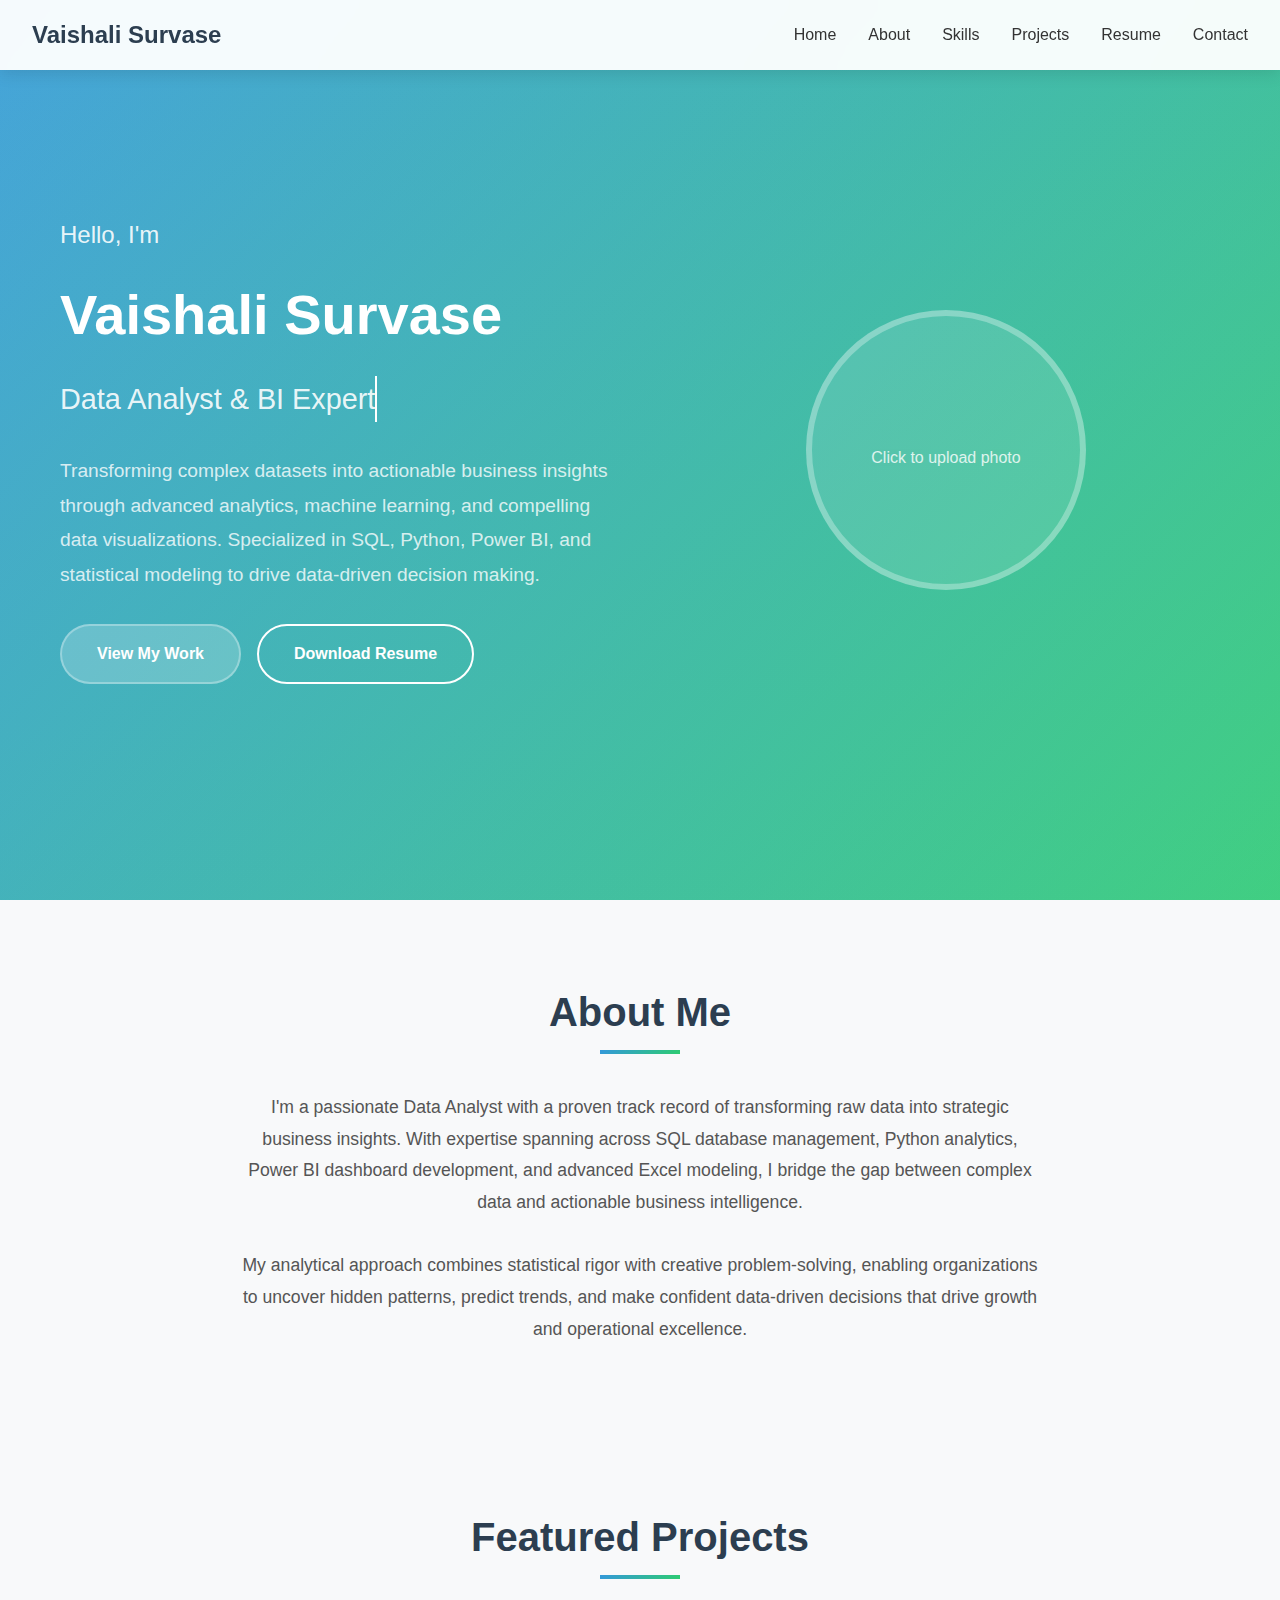
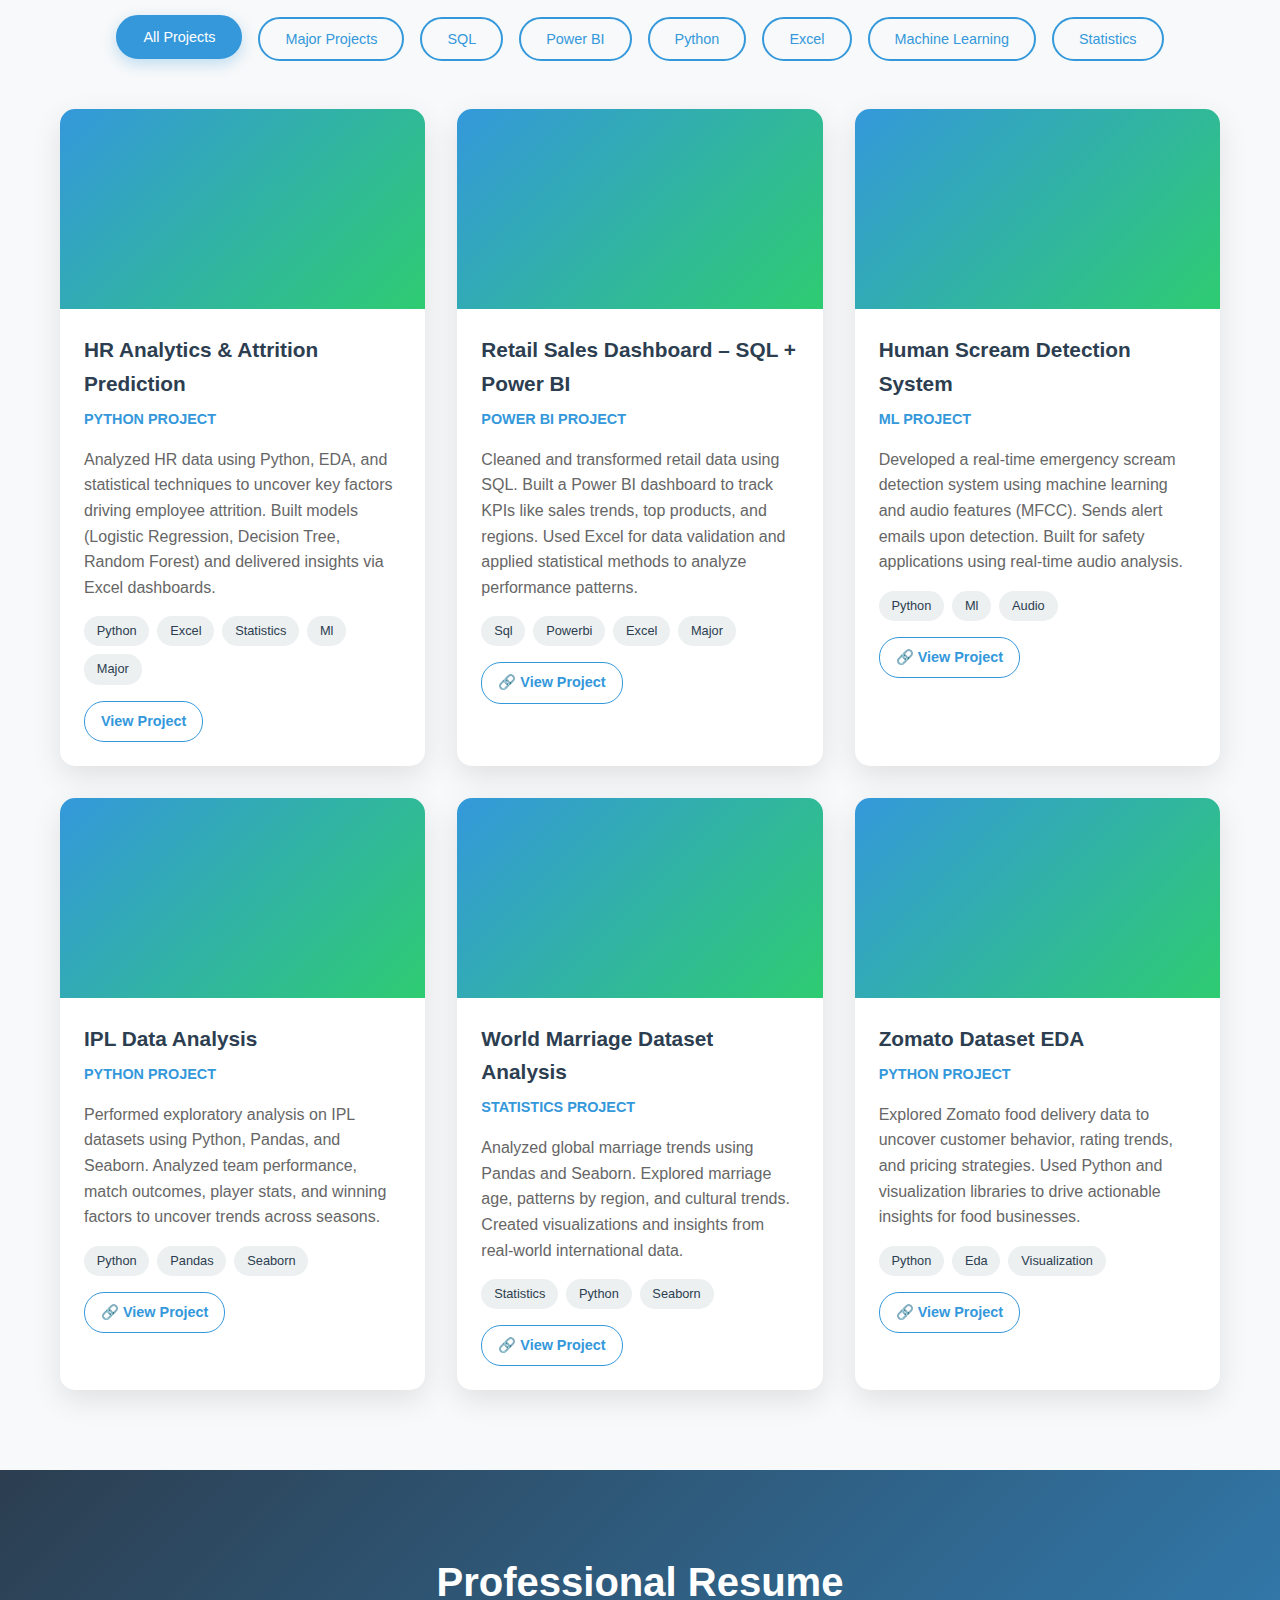
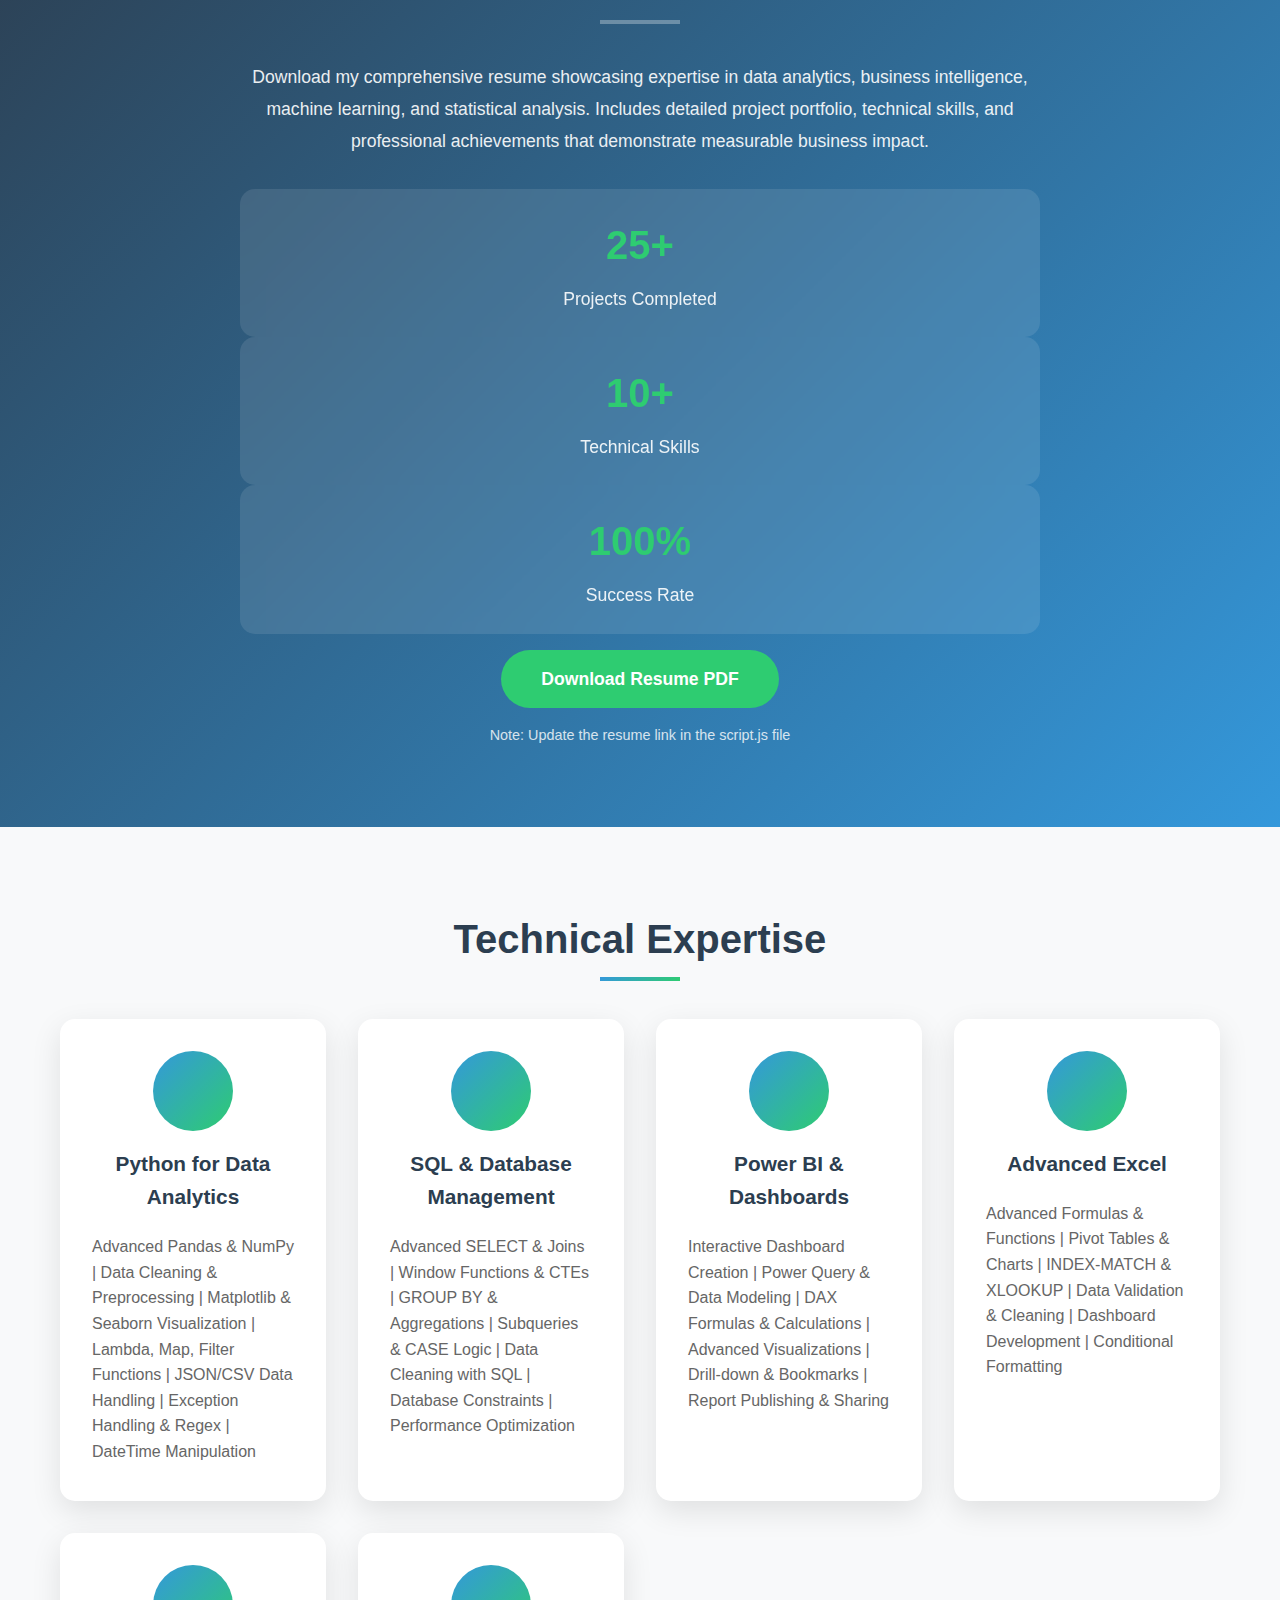
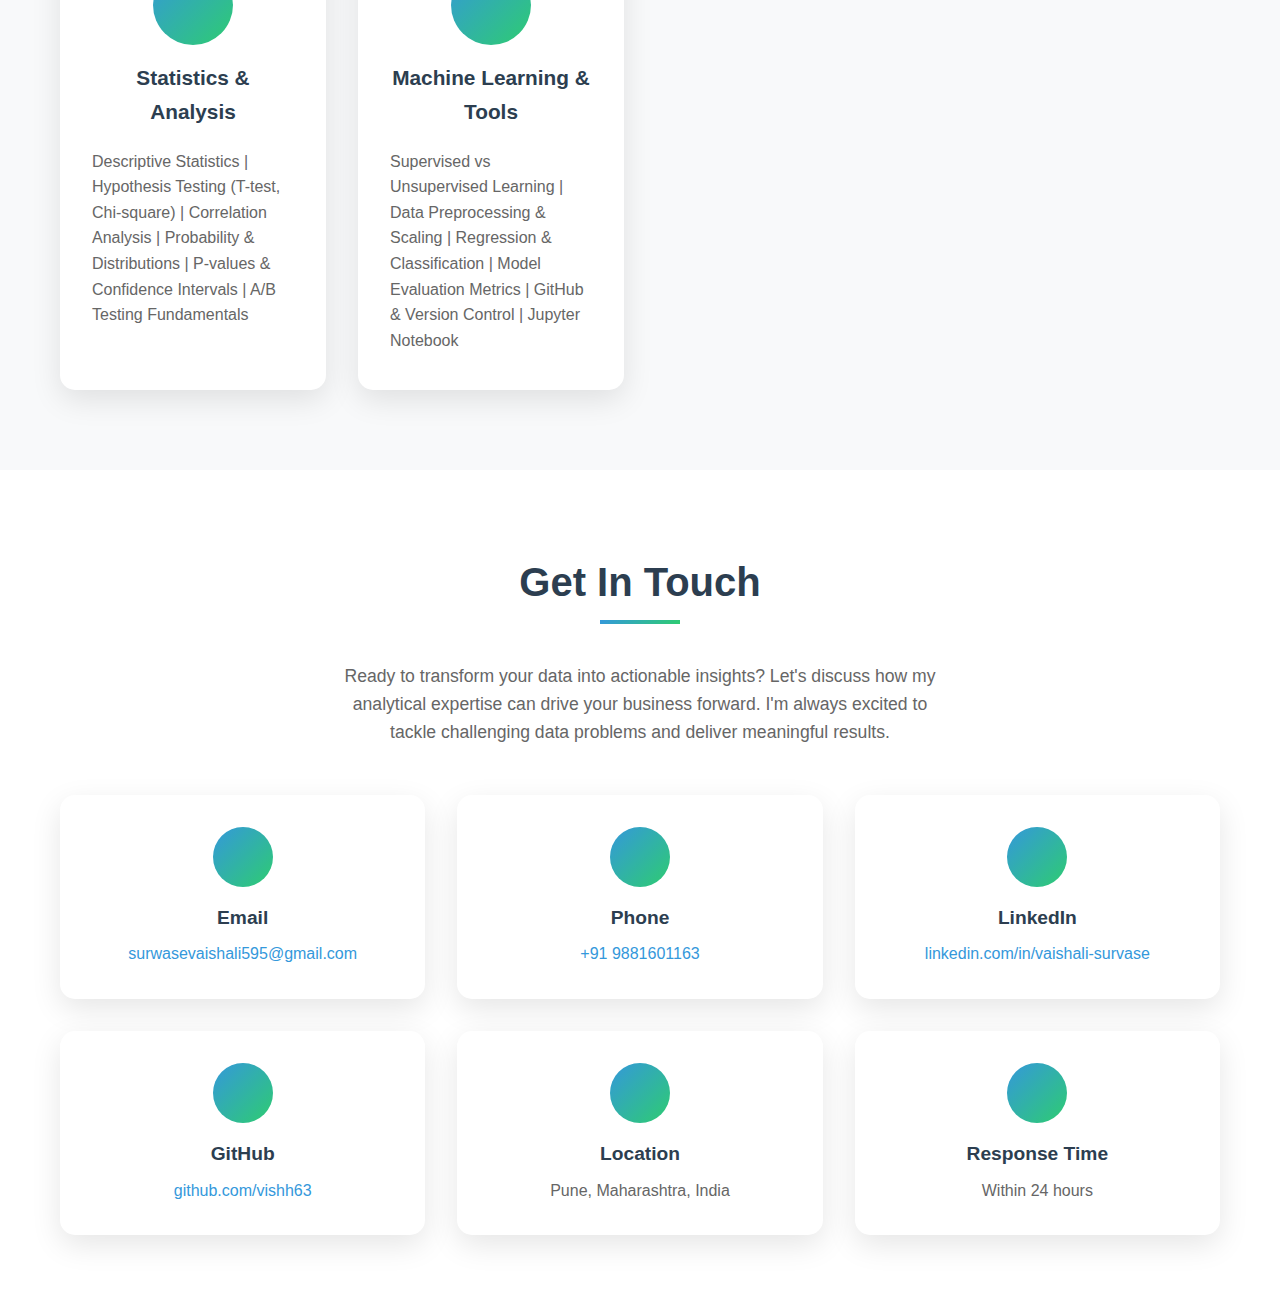
<file: index.html>
<!DOCTYPE html>

<html lang="en">
<head>
<meta charset="utf-8"/>
<meta content="width=device-width, initial-scale=1.0" name="viewport"/>
<title>Vaishali Survase - Data Analyst Portfolio</title>
<link href="style.css" rel="stylesheet"/>
</head>
<body>
<!-- Header -->
<header>
<nav>
<div class="logo">Vaishali Survase</div>
<ul class="nav-links">
<li><a href="#home" onclick="scrollToSection('home')">Home</a></li>
<li><a href="#about" onclick="scrollToSection('about')">About</a></li>
<li><a href="#skills" onclick="scrollToSection('skills')">Skills</a></li>
<li><a href="#projects" onclick="scrollToSection('projects')">Projects</a></li>
<li><a href="#resume" onclick="scrollToSection('resume')">Resume</a></li>
<li><a href="#contact" onclick="scrollToSection('contact')">Contact</a></li>
</ul>
</nav>
</header>
<!-- Hero Section -->
<section class="hero" id="home">
<div class="container">
<div class="hero-content">
<div class="hero-text">
<div class="greeting">Hello, I'm</div>
<h1>Vaishali Survase</h1>
<h2 class="typing-text">Data Analyst &amp; BI Expert</h2>
<p>Transforming complex datasets into actionable business insights through advanced analytics, machine learning, and compelling data visualizations. Specialized in SQL, Python, Power BI, and statistical modeling to drive data-driven decision making.</p>
<div class="cta-buttons">
<a class="btn btn-primary" href="#projects" onclick="scrollToSection('projects')">View My Work</a>
<a class="btn btn-secondary" href="#resume" onclick="scrollToSection('resume')">Download Resume</a>
</div>
</div>
<div class="hero-image">
<div class="profile-img" id="profileImg" onclick="document.getElementById('imageInput').click()">
<div class="upload-placeholder">
<div class="upload-icon"></div>
<div class="upload-text">Click to upload photo</div>
</div>
</div>
<input accept="image/*" id="imageInput" style="display: none;" type="file"/>
</div>
</div>
</div>
</section>
<!-- About Section -->
<section class="section-alt" id="about">
<div class="container">
<h2 class="section-title">About Me</h2>
<div style="max-width: 800px; margin: 0 auto; text-align: center; font-size: 1.1rem; line-height: 1.8; color: #555;">
<p>I'm a passionate Data Analyst with a proven track record of transforming raw data into strategic business insights. With expertise spanning across SQL database management, Python analytics, Power BI dashboard development, and advanced Excel modeling, I bridge the gap between complex data and actionable business intelligence.</p>
<br/>
<p>My analytical approach combines statistical rigor with creative problem-solving, enabling organizations to uncover hidden patterns, predict trends, and make confident data-driven decisions that drive growth and operational excellence.</p>
</div>
</div>
</section>
<!-- Skills Section -->
<!-- Projects Section -->
<section class="section-alt" id="projects">
<div class="container">
<h2 class="section-title">Featured Projects</h2>
<div class="projects-filter">
<button class="filter-btn active" data-filter="all">All Projects</button>
<button class="filter-btn" data-filter="major">Major Projects</button>
<button class="filter-btn" data-filter="sql">SQL</button>
<button class="filter-btn" data-filter="powerbi">Power BI</button>
<button class="filter-btn" data-filter="python">Python</button>
<button class="filter-btn" data-filter="excel">Excel</button>
<button class="filter-btn" data-filter="ml">Machine Learning</button>
<button class="filter-btn" data-filter="statistics">Statistics</button>
</div>
<div class="projects-grid" id="projectsGrid">
<!-- Major Projects -->
<!-- SQL Projects -->
<!-- Power BI Projects -->
<!-- Python Projects -->
<!-- Excel Projects -->
<!-- Machine Learning Projects -->
<!-- Statistics Projects -->
<div class="project-card" data-categories="python,excel,statistics,ml,major">
<div class="project-img"></div><div class="project-content">
<h3 class="project-title">HR Analytics &amp; Attrition Prediction</h3>
<div class="project-category">Python Project</div>
<p class="project-desc">Analyzed HR data using Python, EDA, and statistical techniques to uncover key factors driving employee attrition. Built models (Logistic Regression, Decision Tree, Random Forest) and delivered insights via Excel dashboards.</p>
<div class="project-tech"><span class="tech-tag">Python</span><span class="tech-tag">Excel</span><span class="tech-tag">Statistics</span><span class="tech-tag">Ml</span><span class="tech-tag">Major</span></div>
<div class="project-links"><a class="project-link" href="https://github.com/vishh63" target="_blank"> View Project</a></div></div></div>
<div class="project-card" data-categories="sql,powerbi,excel,major">
<div class="project-img"></div><div class="project-content">
<h3 class="project-title">Retail Sales Dashboard – SQL + Power BI</h3><div class="project-category">Power BI Project</div>
<p class="project-desc">Cleaned and transformed retail data using SQL. Built a Power BI dashboard to track KPIs like sales trends, top products, and regions. Used Excel for data validation and applied statistical methods to analyze performance patterns.</p>
<div class="project-tech"><span class="tech-tag">Sql</span><span class="tech-tag">Powerbi</span><span class="tech-tag">Excel</span><span class="tech-tag">Major</span></div>
<div class="project-links"><a class="project-link" href="https://github.com/vishh63" target="_blank">🔗 View Project</a></div></div></div>
<div class="project-card" data-categories="python,ml,audio"><div class="project-img"></div>
<div class="project-content"><h3 class="project-title">Human Scream Detection System</h3>
<div class="project-category">ML Project</div><p class="project-desc">Developed a real-time emergency scream detection system using machine learning and audio features (MFCC). Sends alert emails upon detection. Built for safety applications using real-time audio analysis.</p>
<div class="project-tech"><span class="tech-tag">Python</span><span class="tech-tag">Ml</span><span class="tech-tag">Audio</span></div><div class="project-links"><a class="project-link" href="https://github.com/vishh63" target="_blank">🔗 View Project</a></div></div></div>
<div class="project-card" data-categories="python,pandas,seaborn"><div class="project-img"></div>
<div class="project-content"><h3 class="project-title">IPL Data Analysis</h3><div class="project-category">Python Project</div><p class="project-desc">Performed exploratory analysis on IPL datasets using Python, Pandas, and Seaborn. Analyzed team performance, match outcomes, player stats, and winning factors to uncover trends across seasons.</p>
<div class="project-tech"><span class="tech-tag">Python</span><span class="tech-tag">Pandas</span><span class="tech-tag">Seaborn</span></div><div class="project-links"><a class="project-link" href="https://github.com/vishh63" target="_blank">🔗 View Project</a></div></div></div>
<div class="project-card" data-categories="statistics,python,seaborn"><div class="project-img"></div>
<div class="project-content"><h3 class="project-title">World Marriage Dataset Analysis</h3><div class="project-category">Statistics Project</div><p class="project-desc">Analyzed global marriage trends using Pandas and Seaborn. Explored marriage age, patterns by region, and cultural trends. Created visualizations and insights from real-world international data.</p>
<div class="project-tech"><span class="tech-tag">Statistics</span><span class="tech-tag">Python</span><span class="tech-tag">Seaborn</span></div><div class="project-links"><a class="project-link" href="https://github.com/vishh63" target="_blank">🔗 View Project</a></div></div></div><div class="project-card" data-categories="python,eda,visualization"><div class="project-img"></div>
<div class="project-content"><h3 class="project-title">Zomato Dataset EDA</h3><div class="project-category">Python Project</div><p class="project-desc">Explored Zomato food delivery data to uncover customer behavior, rating trends, and pricing strategies. Used Python and visualization libraries to drive actionable insights for food businesses.</p><div class="project-tech"><span class="tech-tag">Python</span><span class="tech-tag">Eda</span><span class="tech-tag">Visualization</span></div><div class="project-links"><a class="project-link" href="https://github.com/vishh63" target="_blank">🔗 View Project</a></div></div></div></div>
</div>
</section>
<!-- Resume Section -->
<section class="resume-section" id="resume">
<div class="container">
<h2 class="section-title">Professional Resume</h2>
<div class="resume-content">
<p class="resume-description">
                    Download my comprehensive resume showcasing expertise in data analytics, business intelligence, 
                    machine learning, and statistical analysis. Includes detailed project portfolio, technical skills, 
                    and professional achievements that demonstrate measurable business impact.
                </p>
<div class="highlight-item">
<span class="highlight-number">25+</span>
<span class="highlight-text">Projects Completed</span>
</div>
<div class="highlight-item">
<span class="highlight-number">10+</span>
<span class="highlight-text">Technical Skills</span>
</div>
<div class="highlight-item">
<span class="highlight-number">100%</span>
<span class="highlight-text">Success Rate</span>
</div>
</div>
<!-- Replace this href with your actual resume link -->
<a class="download-resume" href="https://drive.google.com/file/d/YOUR_RESUME_FILE_ID/view" id="resumeLink" target="_blank">
                     Download Resume PDF
                </a>
<p style="margin-top: 1rem; font-size: 0.9rem; opacity: 0.8;">
                    Note: Update the resume link in the script.js file
                </p>
</div>
</div>
</section>
<!-- Contact Section -->
<!-- Skills Section -->
<section class="section-alt" id="skills">
<div class="container">
<h2 class="section-title">Technical Expertise</h2>
<div class="skills-grid">
<div class="skill-card">
<div class="skill-icon"></div>
<h3>Python for Data Analytics</h3>
<p style="text-align: left; margin: 0; padding: 0.3rem 0;">Advanced Pandas &amp; NumPy | Data Cleaning &amp; Preprocessing | Matplotlib &amp; Seaborn Visualization | Lambda, Map, Filter Functions | JSON/CSV Data Handling | Exception Handling &amp; Regex | DateTime Manipulation</p>
</div>
<div class="skill-card">
<div class="skill-icon"></div>
<h3>SQL &amp; Database Management</h3>
<p style="text-align: left; margin: 0; padding: 0.3rem 0;">Advanced SELECT &amp; Joins | Window Functions &amp; CTEs | GROUP BY &amp; Aggregations | Subqueries &amp; CASE Logic | Data Cleaning with SQL | Database Constraints | Performance Optimization</p>
</div>
<div class="skill-card">
<div class="skill-icon"></div>
<h3>Power BI &amp; Dashboards</h3>
<p style="text-align: left; margin: 0; padding: 0.3rem 0;">Interactive Dashboard Creation | Power Query &amp; Data Modeling | DAX Formulas &amp; Calculations | Advanced Visualizations | Drill-down &amp; Bookmarks | Report Publishing &amp; Sharing</p>
</div>
<div class="skill-card">
<div class="skill-icon"></div>
<h3>Advanced Excel</h3>
<p style="text-align: left; margin: 0; padding: 0.3rem 0;">Advanced Formulas &amp; Functions | Pivot Tables &amp; Charts | INDEX-MATCH &amp; XLOOKUP | Data Validation &amp; Cleaning | Dashboard Development | Conditional Formatting</p>
</div>
<div class="skill-card">
<div class="skill-icon"></div>
<h3>Statistics &amp; Analysis</h3>
<p style="text-align: left; margin: 0; padding: 0.3rem 0;">Descriptive Statistics | Hypothesis Testing (T-test, Chi-square) | Correlation Analysis | Probability &amp; Distributions | P-values &amp; Confidence Intervals | A/B Testing Fundamentals</p>
</div>
<div class="skill-card">
<div class="skill-icon"></div>
<h3>Machine Learning &amp; Tools</h3>
<p style="text-align: left; margin: 0; padding: 0.3rem 0;">Supervised vs Unsupervised Learning | Data Preprocessing &amp; Scaling | Regression &amp; Classification | Model Evaluation Metrics | GitHub &amp; Version Control | Jupyter Notebook</p>
</div>
</div>
</div>
</section>
<section id="contact">
<div class="container">
<h2 class="section-title">Get In Touch</h2>
<p style="text-align: center; font-size: 1.1rem; color: #666; margin-bottom: 3rem; max-width: 600px; margin-left: auto; margin-right: auto;">
                Ready to transform your data into actionable insights? Let's discuss how my analytical expertise can drive your business forward. I'm always excited to tackle challenging data problems and deliver meaningful results.
            </p>
<div class="contact-info">
<div class="contact-item">
<div class="contact-icon"></div>
<h3>Email</h3>
<p><a href="mailto:vaishali.survase@gmail.com">surwasevaishali595@gmail.com</a></p>
</div>
<div class="contact-item">
<div class="contact-icon"></div>
<h3>Phone</h3>
<p><a href="tel:+919876543210">+91 9881601163</a></p>
</div>
<div class="contact-item">
<div class="contact-icon"></div>
<h3>LinkedIn</h3>
<p><a href="https://linkedin.com/in/vaishali-survase" target="_blank">linkedin.com/in/vaishali-survase</a></p>
</div>
<div class="contact-item">
<div class="contact-icon"></div>
<h3>GitHub</h3>
<p><a href="https://github.com/vishh63" target="_blank">github.com/vishh63</a></p>
</div>
<div class="contact-item">
<div class="contact-icon"></div>
<h3>Location</h3>
<p>Pune, Maharashtra, India</p>
</div>
<div class="contact-item">
<div class="contact-icon"></div>
<h3>Response Time</h3>
<p>Within 24 hours</p>
</div>
</div>
</div>
</section>
<!-- Scroll to top button -->
<button class="scroll-top" id="scrollTop">↑</button>
<!-- Load JavaScript -->
<script src="script.js"></script>
</body>
</html>
</file>
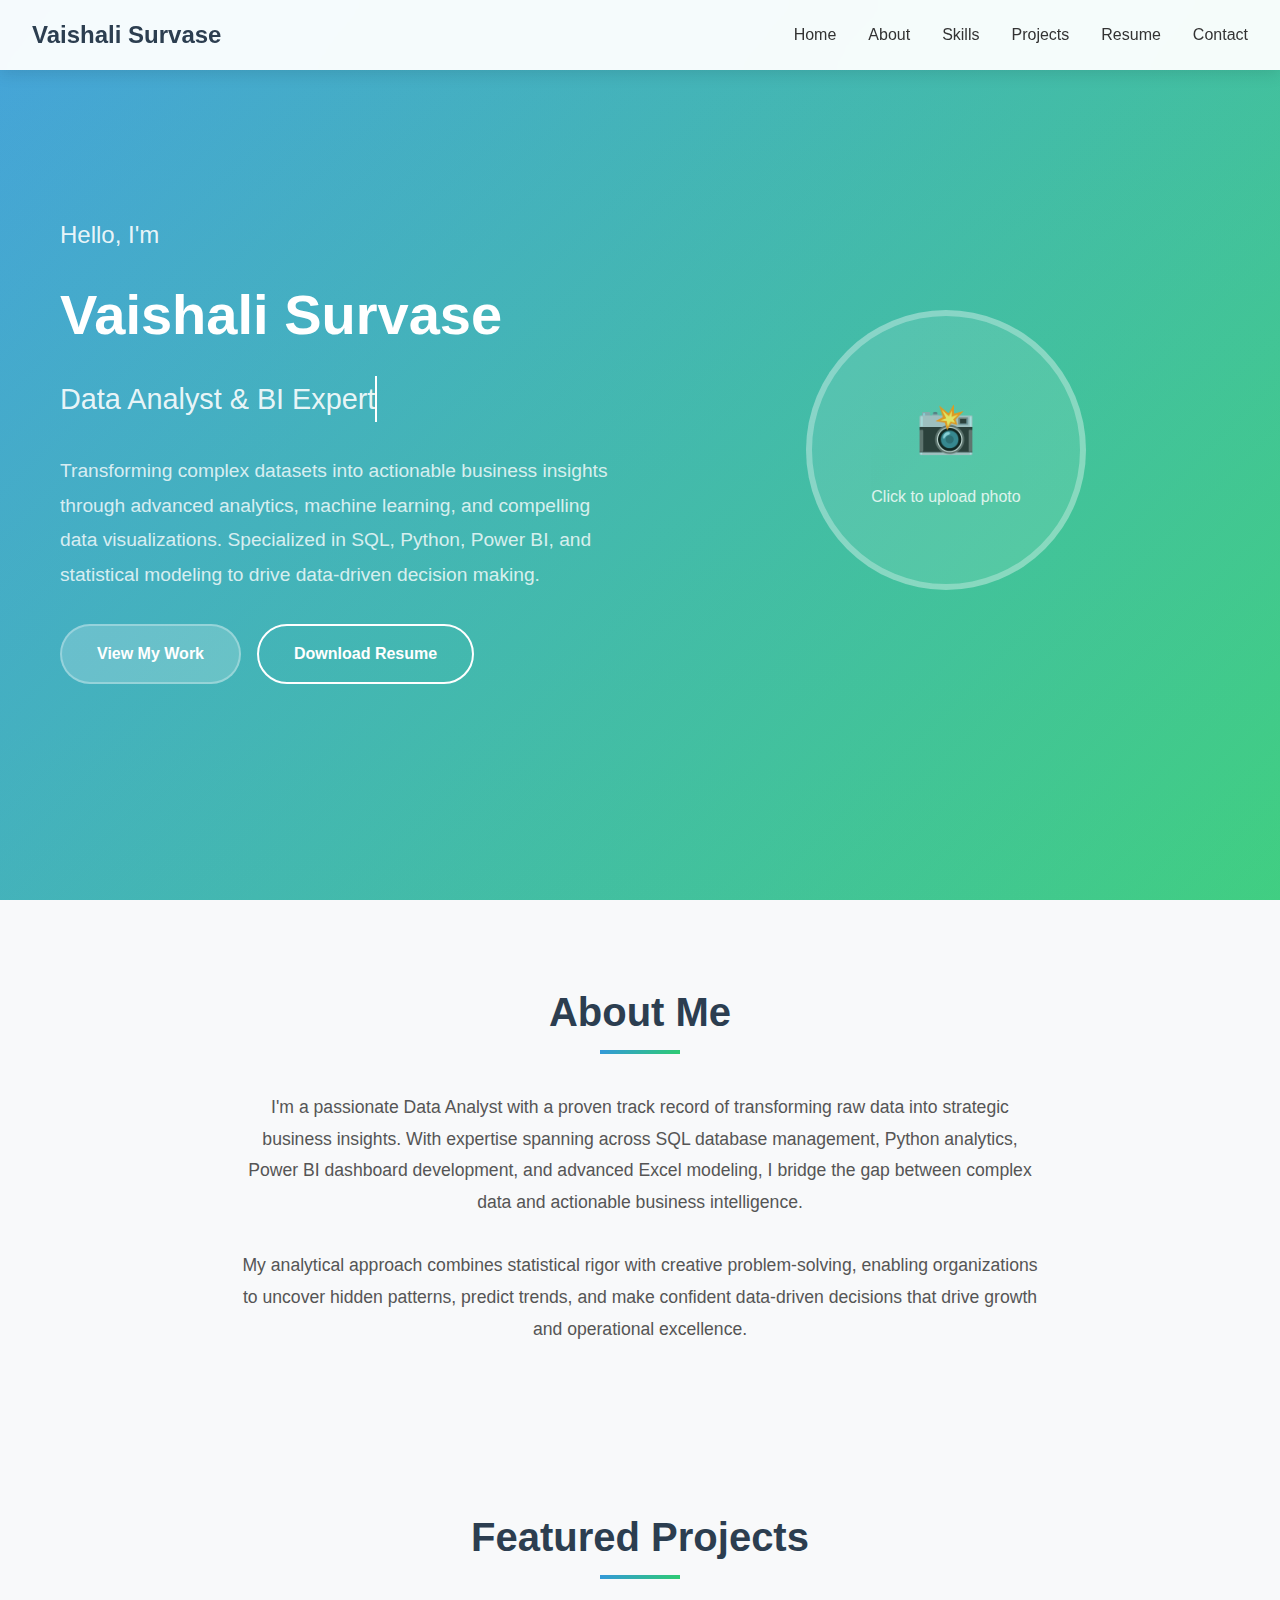
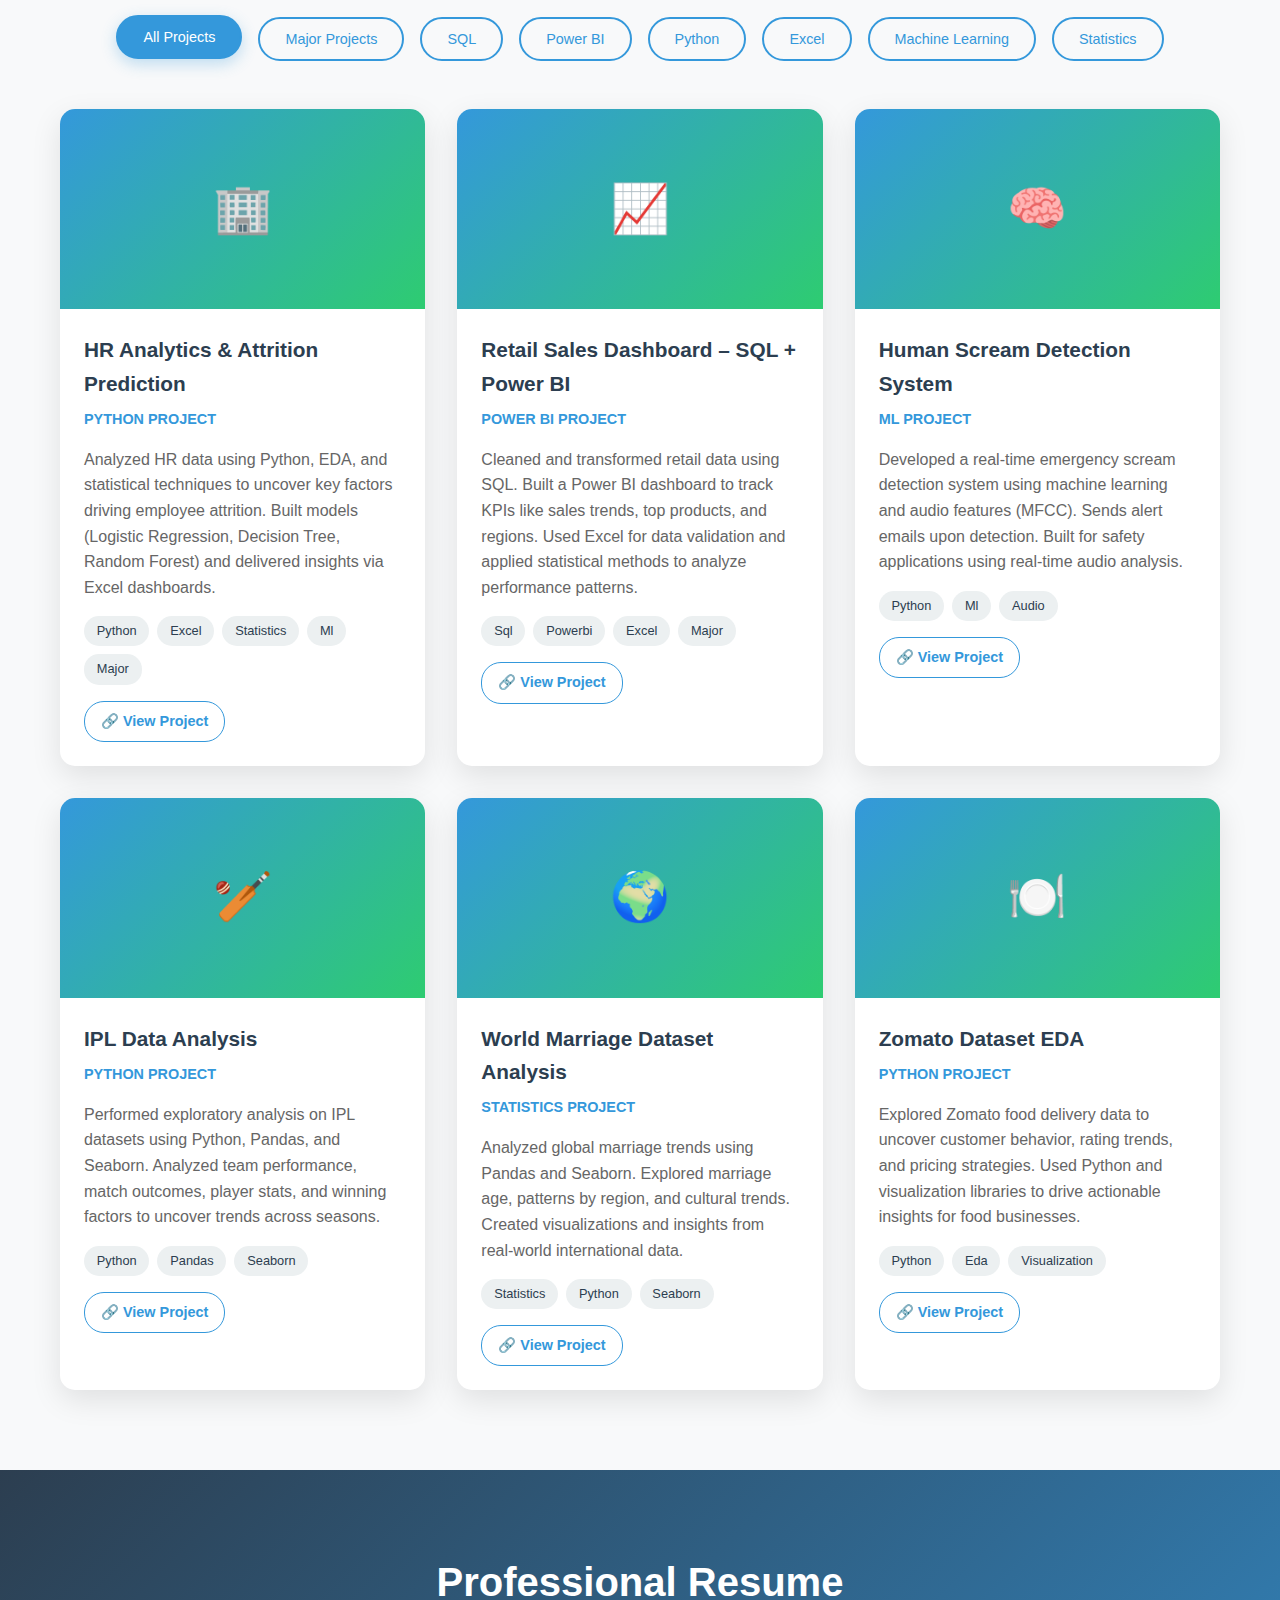
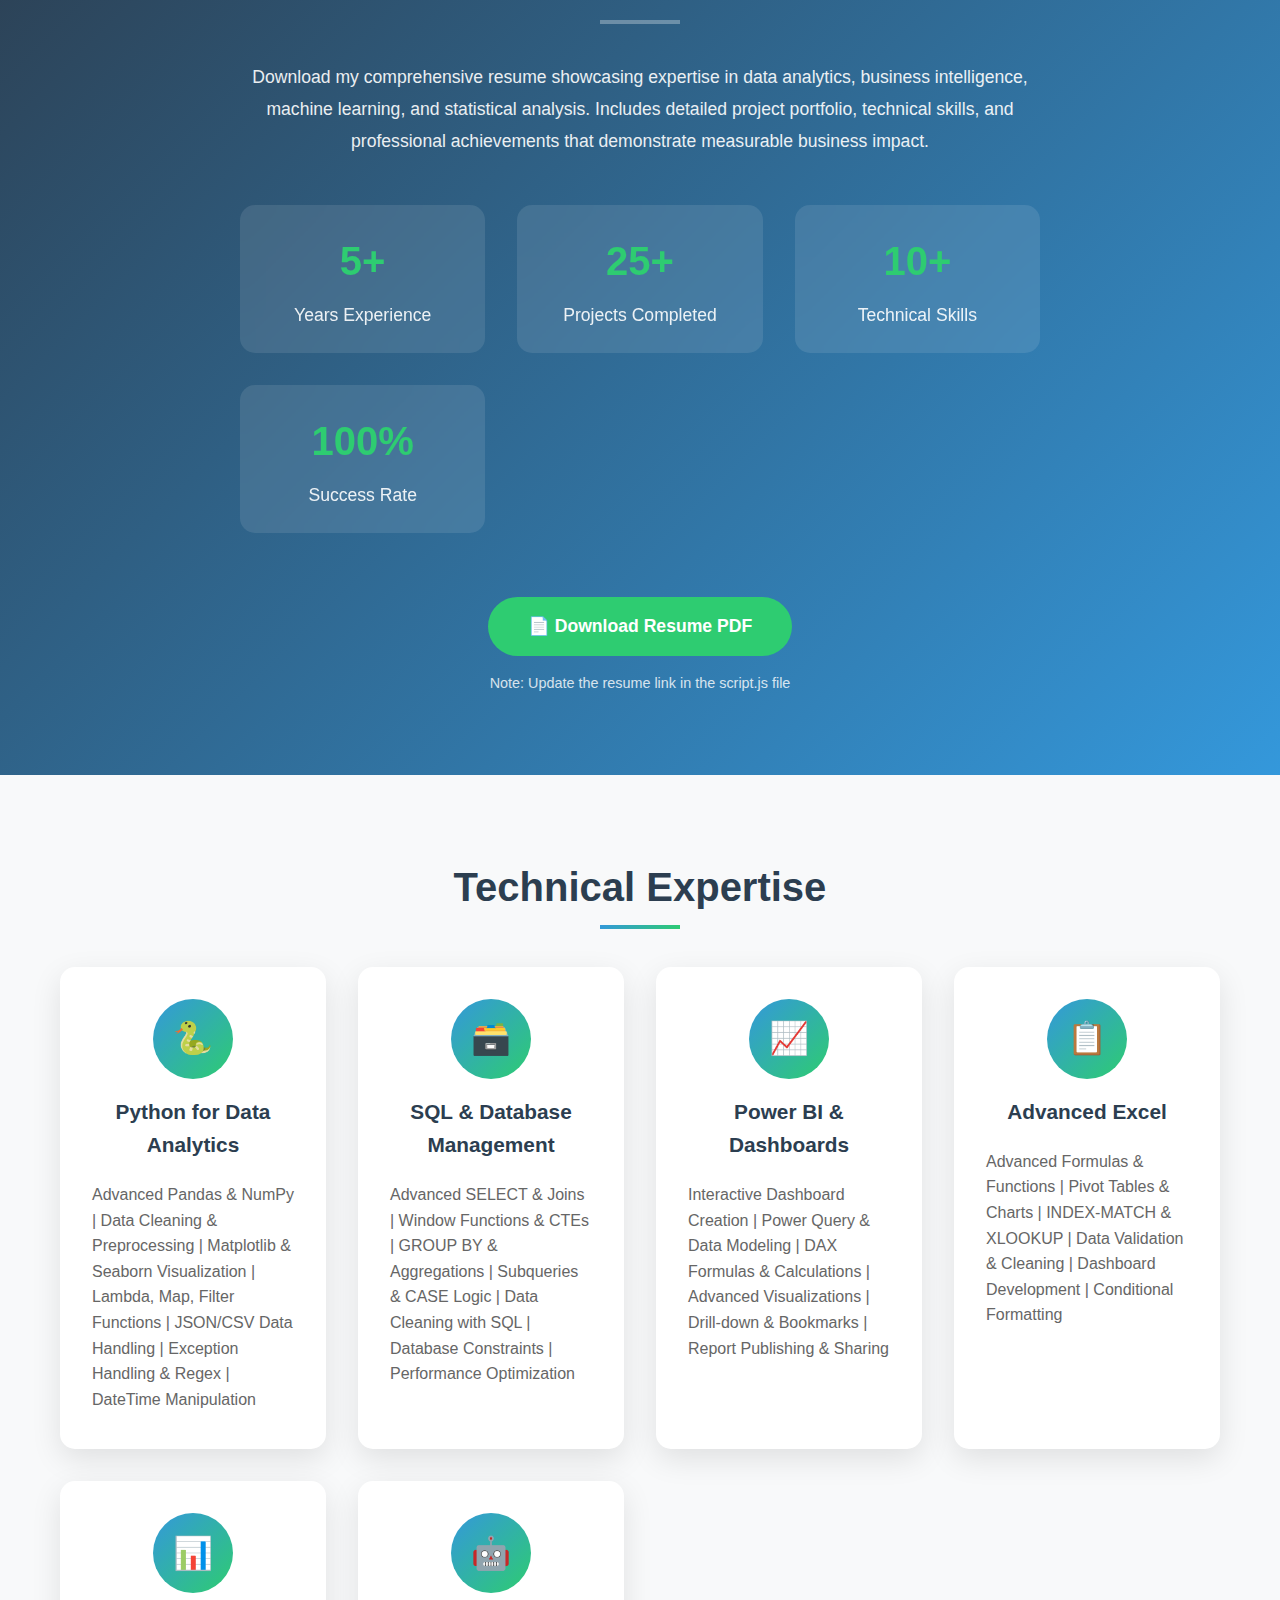
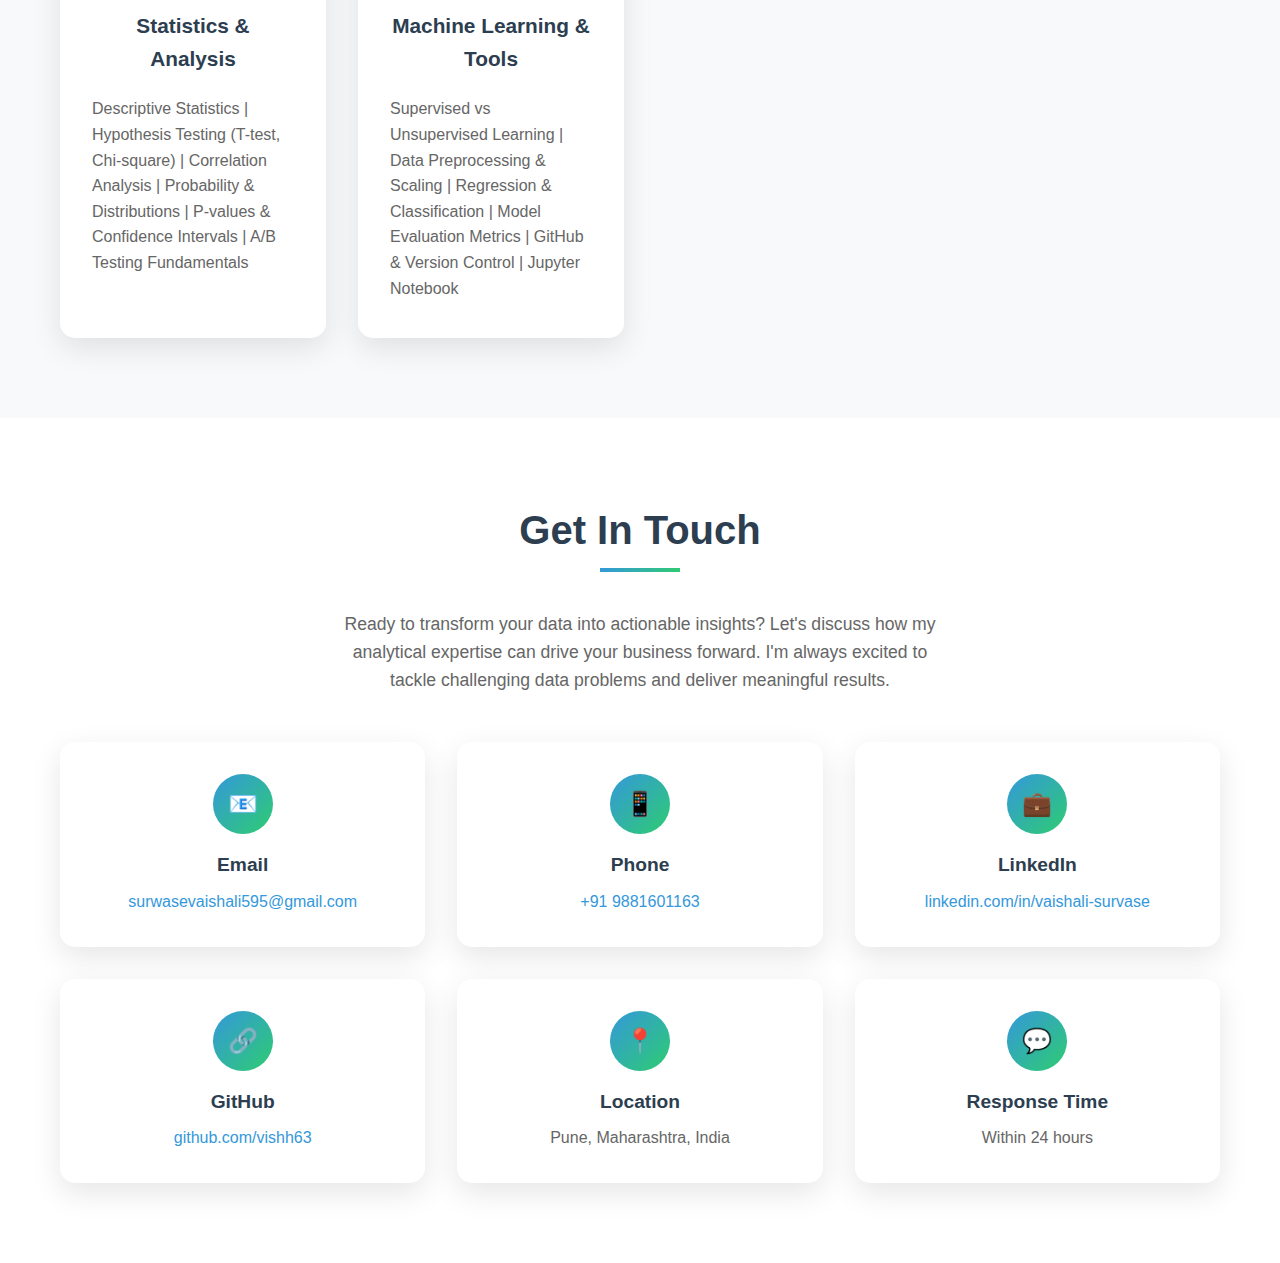
<file: index_updated.html>
<!DOCTYPE html>

<html lang="en">
<head>
<meta charset="utf-8"/>
<meta content="width=device-width, initial-scale=1.0" name="viewport"/>
<title>Vaishali Survase - Data Analyst Portfolio</title>
<link href="style.css" rel="stylesheet"/>
</head>
<body>
<!-- Header -->
<header>
<nav>
<div class="logo">Vaishali Survase</div>
<ul class="nav-links">
<li><a href="#home" onclick="scrollToSection('home')">Home</a></li>
<li><a href="#about" onclick="scrollToSection('about')">About</a></li>
<li><a href="#skills" onclick="scrollToSection('skills')">Skills</a></li>
<li><a href="#projects" onclick="scrollToSection('projects')">Projects</a></li>
<li><a href="#resume" onclick="scrollToSection('resume')">Resume</a></li>
<li><a href="#contact" onclick="scrollToSection('contact')">Contact</a></li>
</ul>
</nav>
</header>
<!-- Hero Section -->
<section class="hero" id="home">
<div class="container">
<div class="hero-content">
<div class="hero-text">
<div class="greeting">Hello, I'm</div>
<h1>Vaishali Survase</h1>
<h2 class="typing-text">Data Analyst &amp; BI Expert</h2>
<p>Transforming complex datasets into actionable business insights through advanced analytics, machine learning, and compelling data visualizations. Specialized in SQL, Python, Power BI, and statistical modeling to drive data-driven decision making.</p>
<div class="cta-buttons">
<a class="btn btn-primary" href="#projects" onclick="scrollToSection('projects')">View My Work</a>
<a class="btn btn-secondary" href="#resume" onclick="scrollToSection('resume')">Download Resume</a>
</div>
</div>
<div class="hero-image">
<div class="profile-img" id="profileImg" onclick="document.getElementById('imageInput').click()">
<div class="upload-placeholder">
<div class="upload-icon">📸</div>
<div class="upload-text">Click to upload photo</div>
</div>
</div>
<input accept="image/*" id="imageInput" style="display: none;" type="file"/>
</div>
</div>
</div>
</section>
<!-- About Section -->
<section class="section-alt" id="about">
<div class="container">
<h2 class="section-title">About Me</h2>
<div style="max-width: 800px; margin: 0 auto; text-align: center; font-size: 1.1rem; line-height: 1.8; color: #555;">
<p>I'm a passionate Data Analyst with a proven track record of transforming raw data into strategic business insights. With expertise spanning across SQL database management, Python analytics, Power BI dashboard development, and advanced Excel modeling, I bridge the gap between complex data and actionable business intelligence.</p>
<br/>
<p>My analytical approach combines statistical rigor with creative problem-solving, enabling organizations to uncover hidden patterns, predict trends, and make confident data-driven decisions that drive growth and operational excellence.</p>
</div>
</div>
</section>
<!-- Skills Section -->
<!-- Projects Section -->
<section class="section-alt" id="projects">
<div class="container">
<h2 class="section-title">Featured Projects</h2>
<div class="projects-filter">
<button class="filter-btn active" data-filter="all">All Projects</button>
<button class="filter-btn" data-filter="major">Major Projects</button>
<button class="filter-btn" data-filter="sql">SQL</button>
<button class="filter-btn" data-filter="powerbi">Power BI</button>
<button class="filter-btn" data-filter="python">Python</button>
<button class="filter-btn" data-filter="excel">Excel</button>
<button class="filter-btn" data-filter="ml">Machine Learning</button>
<button class="filter-btn" data-filter="statistics">Statistics</button>
</div>
<div class="projects-grid" id="projectsGrid">
<!-- Major Projects -->
<!-- SQL Projects -->
<!-- Power BI Projects -->
<!-- Python Projects -->
<!-- Excel Projects -->
<!-- Machine Learning Projects -->
<!-- Statistics Projects -->
<div class="project-card" data-categories="python,excel,statistics,ml,major"><div class="project-img">🏢</div><div class="project-content"><h3 class="project-title">HR Analytics &amp; Attrition Prediction</h3><div class="project-category">Python Project</div><p class="project-desc">Analyzed HR data using Python, EDA, and statistical techniques to uncover key factors driving employee attrition. Built models (Logistic Regression, Decision Tree, Random Forest) and delivered insights via Excel dashboards.</p><div class="project-tech"><span class="tech-tag">Python</span><span class="tech-tag">Excel</span><span class="tech-tag">Statistics</span><span class="tech-tag">Ml</span><span class="tech-tag">Major</span></div><div class="project-links"><a class="project-link" href="https://github.com/vishh63" target="_blank">🔗 View Project</a></div></div></div><div class="project-card" data-categories="sql,powerbi,excel,major"><div class="project-img">📈</div><div class="project-content"><h3 class="project-title">Retail Sales Dashboard – SQL + Power BI</h3><div class="project-category">Power BI Project</div><p class="project-desc">Cleaned and transformed retail data using SQL. Built a Power BI dashboard to track KPIs like sales trends, top products, and regions. Used Excel for data validation and applied statistical methods to analyze performance patterns.</p><div class="project-tech"><span class="tech-tag">Sql</span><span class="tech-tag">Powerbi</span><span class="tech-tag">Excel</span><span class="tech-tag">Major</span></div><div class="project-links"><a class="project-link" href="https://github.com/vishh63" target="_blank">🔗 View Project</a></div></div></div><div class="project-card" data-categories="python,ml,audio"><div class="project-img">🧠</div><div class="project-content"><h3 class="project-title">Human Scream Detection System</h3><div class="project-category">ML Project</div><p class="project-desc">Developed a real-time emergency scream detection system using machine learning and audio features (MFCC). Sends alert emails upon detection. Built for safety applications using real-time audio analysis.</p><div class="project-tech"><span class="tech-tag">Python</span><span class="tech-tag">Ml</span><span class="tech-tag">Audio</span></div><div class="project-links"><a class="project-link" href="https://github.com/vishh63" target="_blank">🔗 View Project</a></div></div></div><div class="project-card" data-categories="python,pandas,seaborn"><div class="project-img">🏏</div><div class="project-content"><h3 class="project-title">IPL Data Analysis</h3><div class="project-category">Python Project</div><p class="project-desc">Performed exploratory analysis on IPL datasets using Python, Pandas, and Seaborn. Analyzed team performance, match outcomes, player stats, and winning factors to uncover trends across seasons.</p><div class="project-tech"><span class="tech-tag">Python</span><span class="tech-tag">Pandas</span><span class="tech-tag">Seaborn</span></div><div class="project-links"><a class="project-link" href="https://github.com/vishh63" target="_blank">🔗 View Project</a></div></div></div><div class="project-card" data-categories="statistics,python,seaborn"><div class="project-img">🌍</div><div class="project-content"><h3 class="project-title">World Marriage Dataset Analysis</h3><div class="project-category">Statistics Project</div><p class="project-desc">Analyzed global marriage trends using Pandas and Seaborn. Explored marriage age, patterns by region, and cultural trends. Created visualizations and insights from real-world international data.</p><div class="project-tech"><span class="tech-tag">Statistics</span><span class="tech-tag">Python</span><span class="tech-tag">Seaborn</span></div><div class="project-links"><a class="project-link" href="https://github.com/vishh63" target="_blank">🔗 View Project</a></div></div></div><div class="project-card" data-categories="python,eda,visualization"><div class="project-img">🍽️</div><div class="project-content"><h3 class="project-title">Zomato Dataset EDA</h3><div class="project-category">Python Project</div><p class="project-desc">Explored Zomato food delivery data to uncover customer behavior, rating trends, and pricing strategies. Used Python and visualization libraries to drive actionable insights for food businesses.</p><div class="project-tech"><span class="tech-tag">Python</span><span class="tech-tag">Eda</span><span class="tech-tag">Visualization</span></div><div class="project-links"><a class="project-link" href="https://github.com/vishh63" target="_blank">🔗 View Project</a></div></div></div></div>
</div>
</section>
<!-- Resume Section -->
<section class="resume-section" id="resume">
<div class="container">
<h2 class="section-title">Professional Resume</h2>
<div class="resume-content">
<p class="resume-description">
                    Download my comprehensive resume showcasing expertise in data analytics, business intelligence, 
                    machine learning, and statistical analysis. Includes detailed project portfolio, technical skills, 
                    and professional achievements that demonstrate measurable business impact.
                </p>
<div class="resume-highlights">
<div class="highlight-item">
<span class="highlight-number">5+</span>
<span class="highlight-text">Years Experience</span>
</div>
<div class="highlight-item">
<span class="highlight-number">25+</span>
<span class="highlight-text">Projects Completed</span>
</div>
<div class="highlight-item">
<span class="highlight-number">10+</span>
<span class="highlight-text">Technical Skills</span>
</div>
<div class="highlight-item">
<span class="highlight-number">100%</span>
<span class="highlight-text">Success Rate</span>
</div>
</div>
<!-- Replace this href with your actual resume link -->
<a class="download-resume" href="https://drive.google.com/file/d/YOUR_RESUME_FILE_ID/view" id="resumeLink" target="_blank">
                    📄 Download Resume PDF
                </a>
<p style="margin-top: 1rem; font-size: 0.9rem; opacity: 0.8;">
                    Note: Update the resume link in the script.js file
                </p>
</div>
</div>
</section>
<!-- Contact Section -->
<!-- Skills Section -->
<section class="section-alt" id="skills">
<div class="container">
<h2 class="section-title">Technical Expertise</h2>
<div class="skills-grid">
<div class="skill-card">
<div class="skill-icon">🐍</div>
<h3>Python for Data Analytics</h3>
<p style="text-align: left; margin: 0; padding: 0.3rem 0;">Advanced Pandas &amp; NumPy | Data Cleaning &amp; Preprocessing | Matplotlib &amp; Seaborn Visualization | Lambda, Map, Filter Functions | JSON/CSV Data Handling | Exception Handling &amp; Regex | DateTime Manipulation</p>
</div>
<div class="skill-card">
<div class="skill-icon">🗃️</div>
<h3>SQL &amp; Database Management</h3>
<p style="text-align: left; margin: 0; padding: 0.3rem 0;">Advanced SELECT &amp; Joins | Window Functions &amp; CTEs | GROUP BY &amp; Aggregations | Subqueries &amp; CASE Logic | Data Cleaning with SQL | Database Constraints | Performance Optimization</p>
</div>
<div class="skill-card">
<div class="skill-icon">📈</div>
<h3>Power BI &amp; Dashboards</h3>
<p style="text-align: left; margin: 0; padding: 0.3rem 0;">Interactive Dashboard Creation | Power Query &amp; Data Modeling | DAX Formulas &amp; Calculations | Advanced Visualizations | Drill-down &amp; Bookmarks | Report Publishing &amp; Sharing</p>
</div>
<div class="skill-card">
<div class="skill-icon">📋</div>
<h3>Advanced Excel</h3>
<p style="text-align: left; margin: 0; padding: 0.3rem 0;">Advanced Formulas &amp; Functions | Pivot Tables &amp; Charts | INDEX-MATCH &amp; XLOOKUP | Data Validation &amp; Cleaning | Dashboard Development | Conditional Formatting</p>
</div>
<div class="skill-card">
<div class="skill-icon">📊</div>
<h3>Statistics &amp; Analysis</h3>
<p style="text-align: left; margin: 0; padding: 0.3rem 0;">Descriptive Statistics | Hypothesis Testing (T-test, Chi-square) | Correlation Analysis | Probability &amp; Distributions | P-values &amp; Confidence Intervals | A/B Testing Fundamentals</p>
</div>
<div class="skill-card">
<div class="skill-icon">🤖</div>
<h3>Machine Learning &amp; Tools</h3>
<p style="text-align: left; margin: 0; padding: 0.3rem 0;">Supervised vs Unsupervised Learning | Data Preprocessing &amp; Scaling | Regression &amp; Classification | Model Evaluation Metrics | GitHub &amp; Version Control | Jupyter Notebook</p>
</div>
</div>
</div>
</section>
<section id="contact">
<div class="container">
<h2 class="section-title">Get In Touch</h2>
<p style="text-align: center; font-size: 1.1rem; color: #666; margin-bottom: 3rem; max-width: 600px; margin-left: auto; margin-right: auto;">
                Ready to transform your data into actionable insights? Let's discuss how my analytical expertise can drive your business forward. I'm always excited to tackle challenging data problems and deliver meaningful results.
            </p>
<div class="contact-info">
<div class="contact-item">
<div class="contact-icon">📧</div>
<h3>Email</h3>
<p><a href="mailto:vaishali.survase@gmail.com">surwasevaishali595@gmail.com</a></p>
</div>
<div class="contact-item">
<div class="contact-icon">📱</div>
<h3>Phone</h3>
<p><a href="tel:+919876543210">+91 9881601163</a></p>
</div>
<div class="contact-item">
<div class="contact-icon">💼</div>
<h3>LinkedIn</h3>
<p><a href="https://linkedin.com/in/vaishali-survase" target="_blank">linkedin.com/in/vaishali-survase</a></p>
</div>
<div class="contact-item">
<div class="contact-icon">🔗</div>
<h3>GitHub</h3>
<p><a href="https://github.com/vishh63" target="_blank">github.com/vishh63</a></p>
</div>
<div class="contact-item">
<div class="contact-icon">📍</div>
<h3>Location</h3>
<p>Pune, Maharashtra, India</p>
</div>
<div class="contact-item">
<div class="contact-icon">💬</div>
<h3>Response Time</h3>
<p>Within 24 hours</p>
</div>
</div>
</div>
</section>
<!-- Scroll to top button -->
<button class="scroll-top" id="scrollTop">↑</button>
<!-- Load JavaScript -->
<script src="script.js"></script>
</body>
</html>
</file>
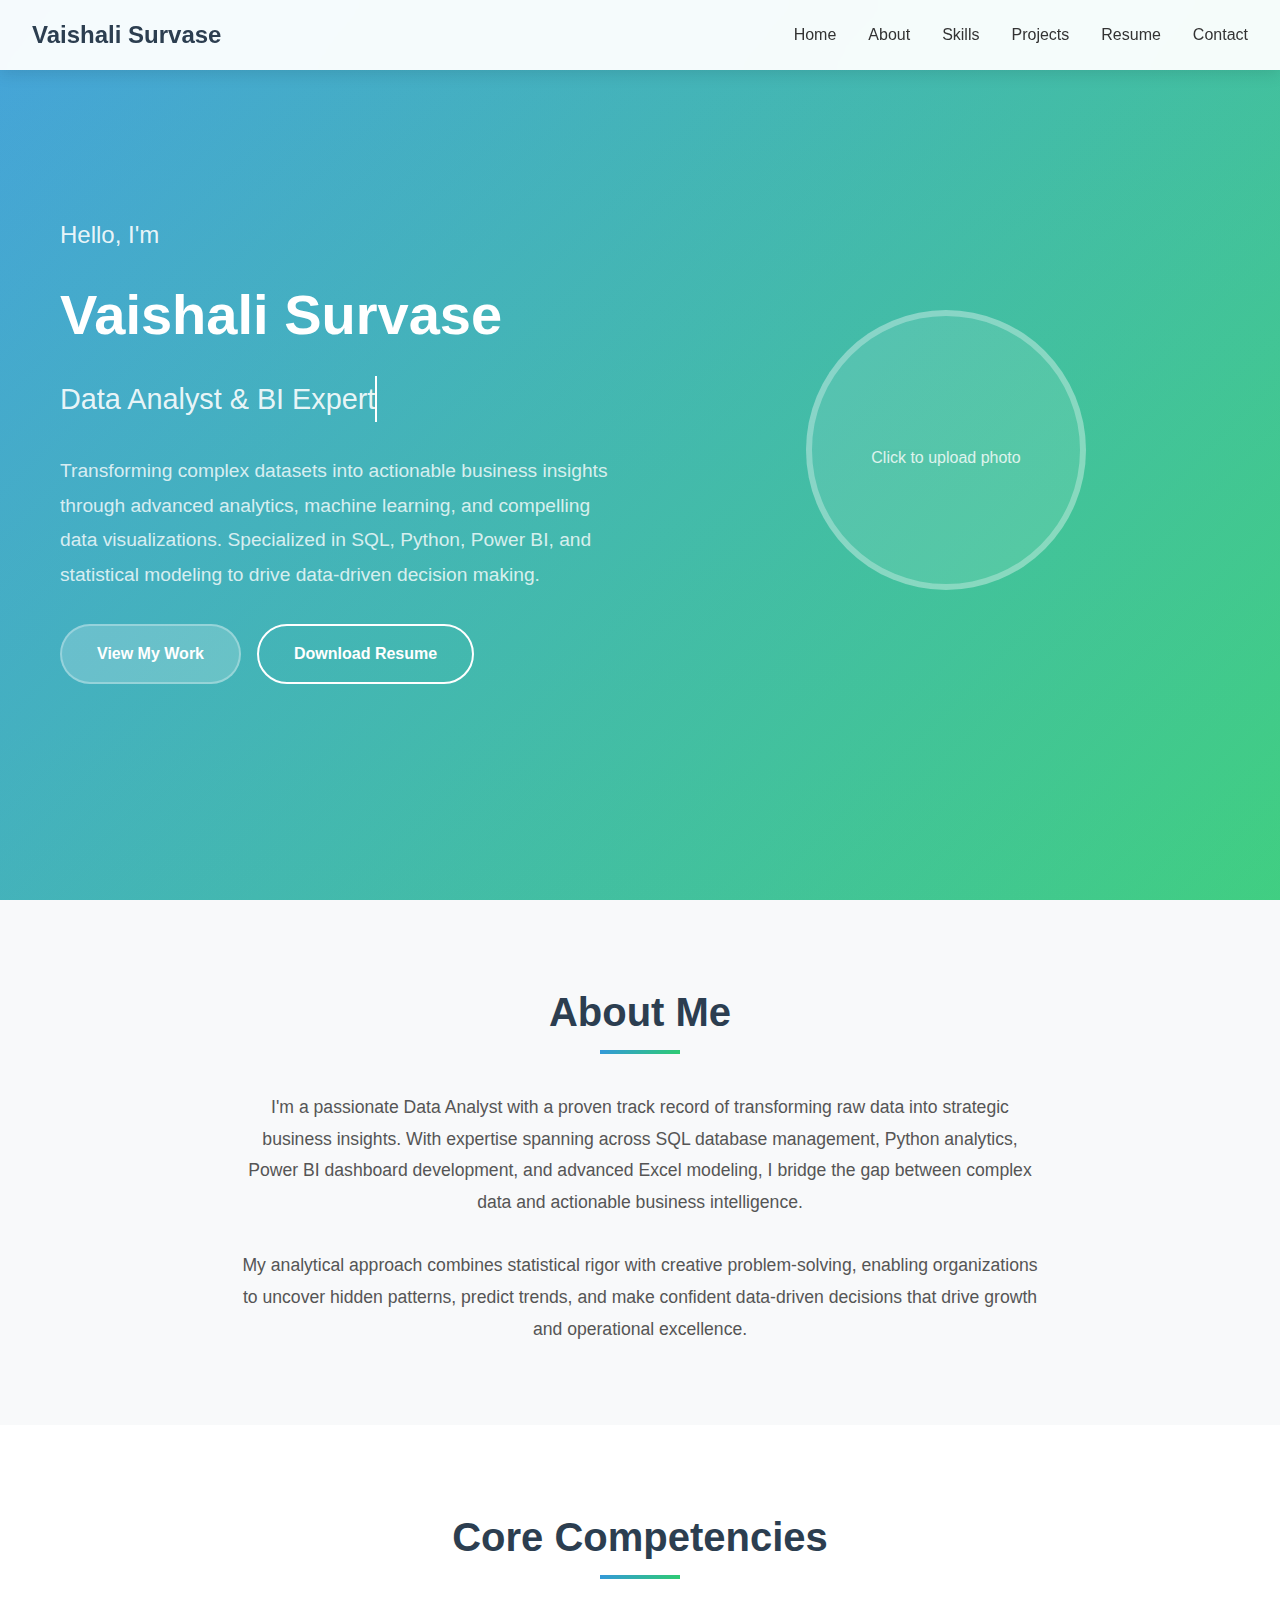
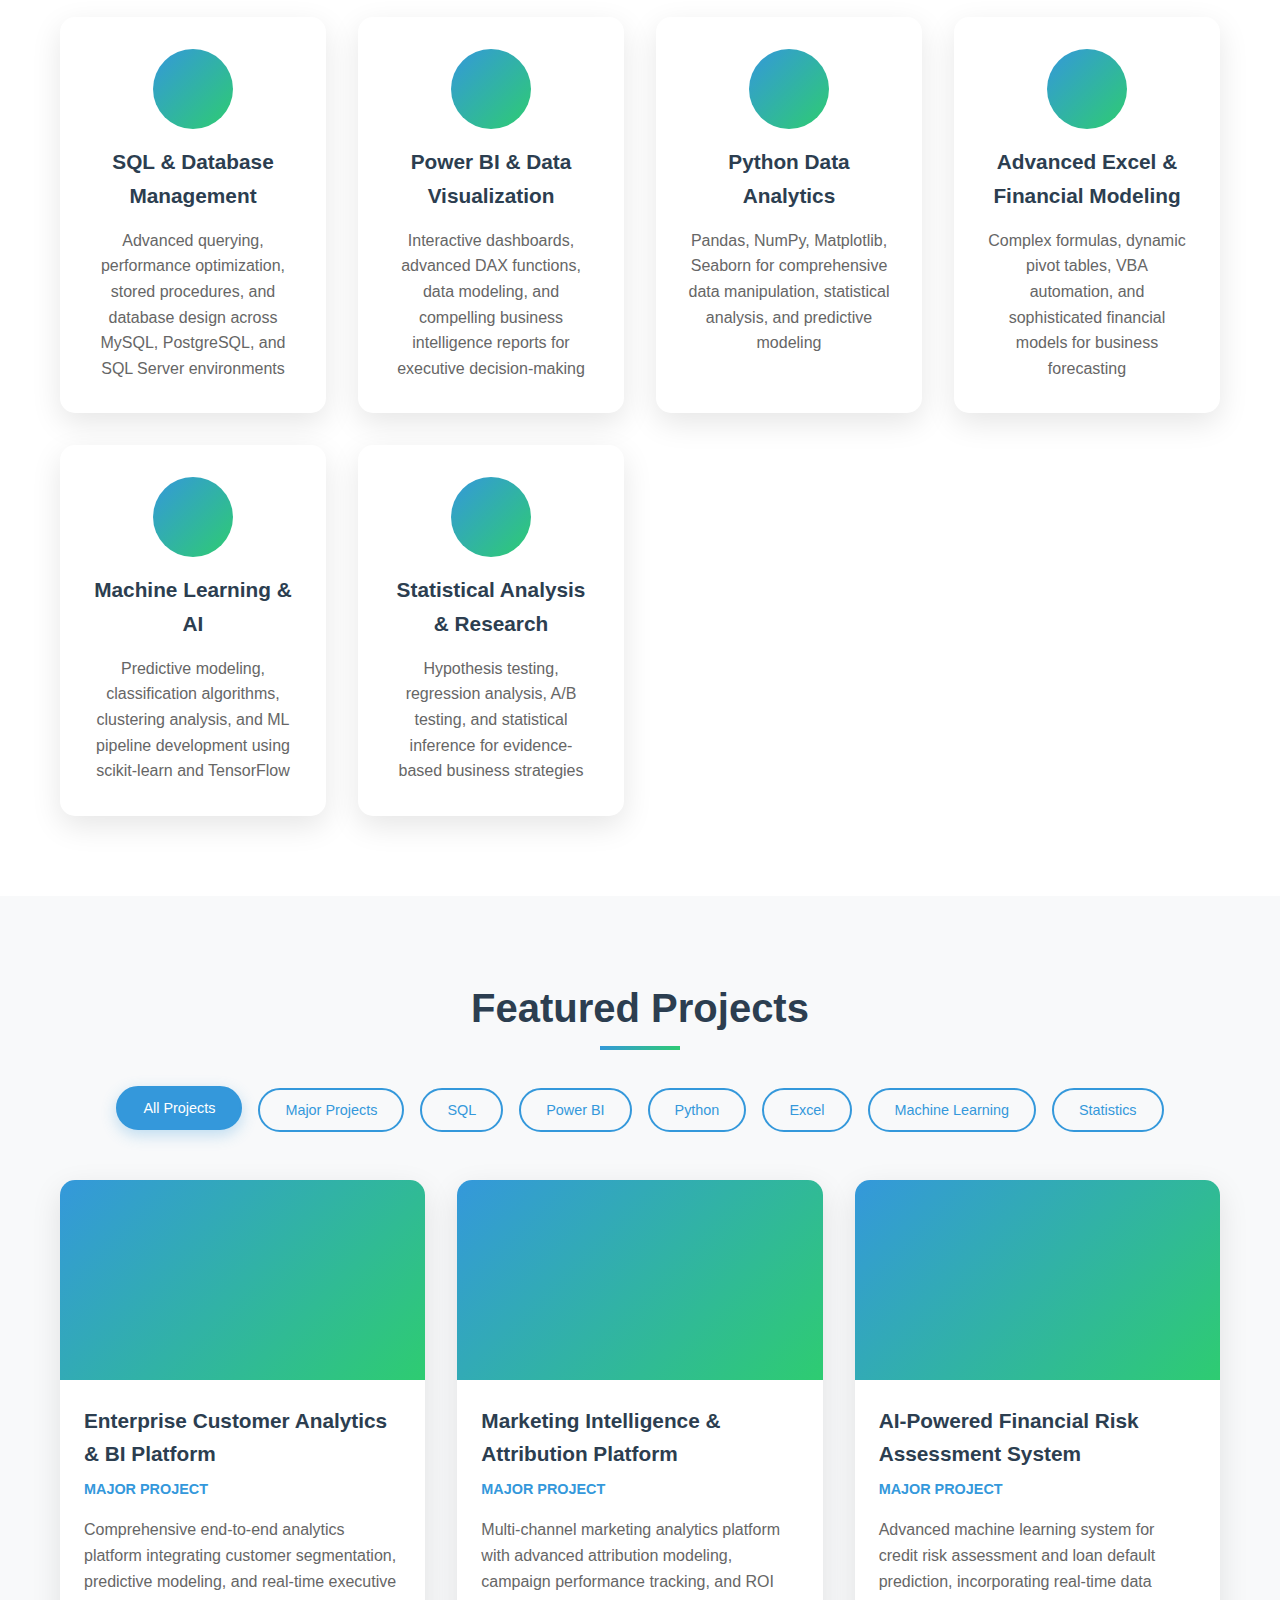
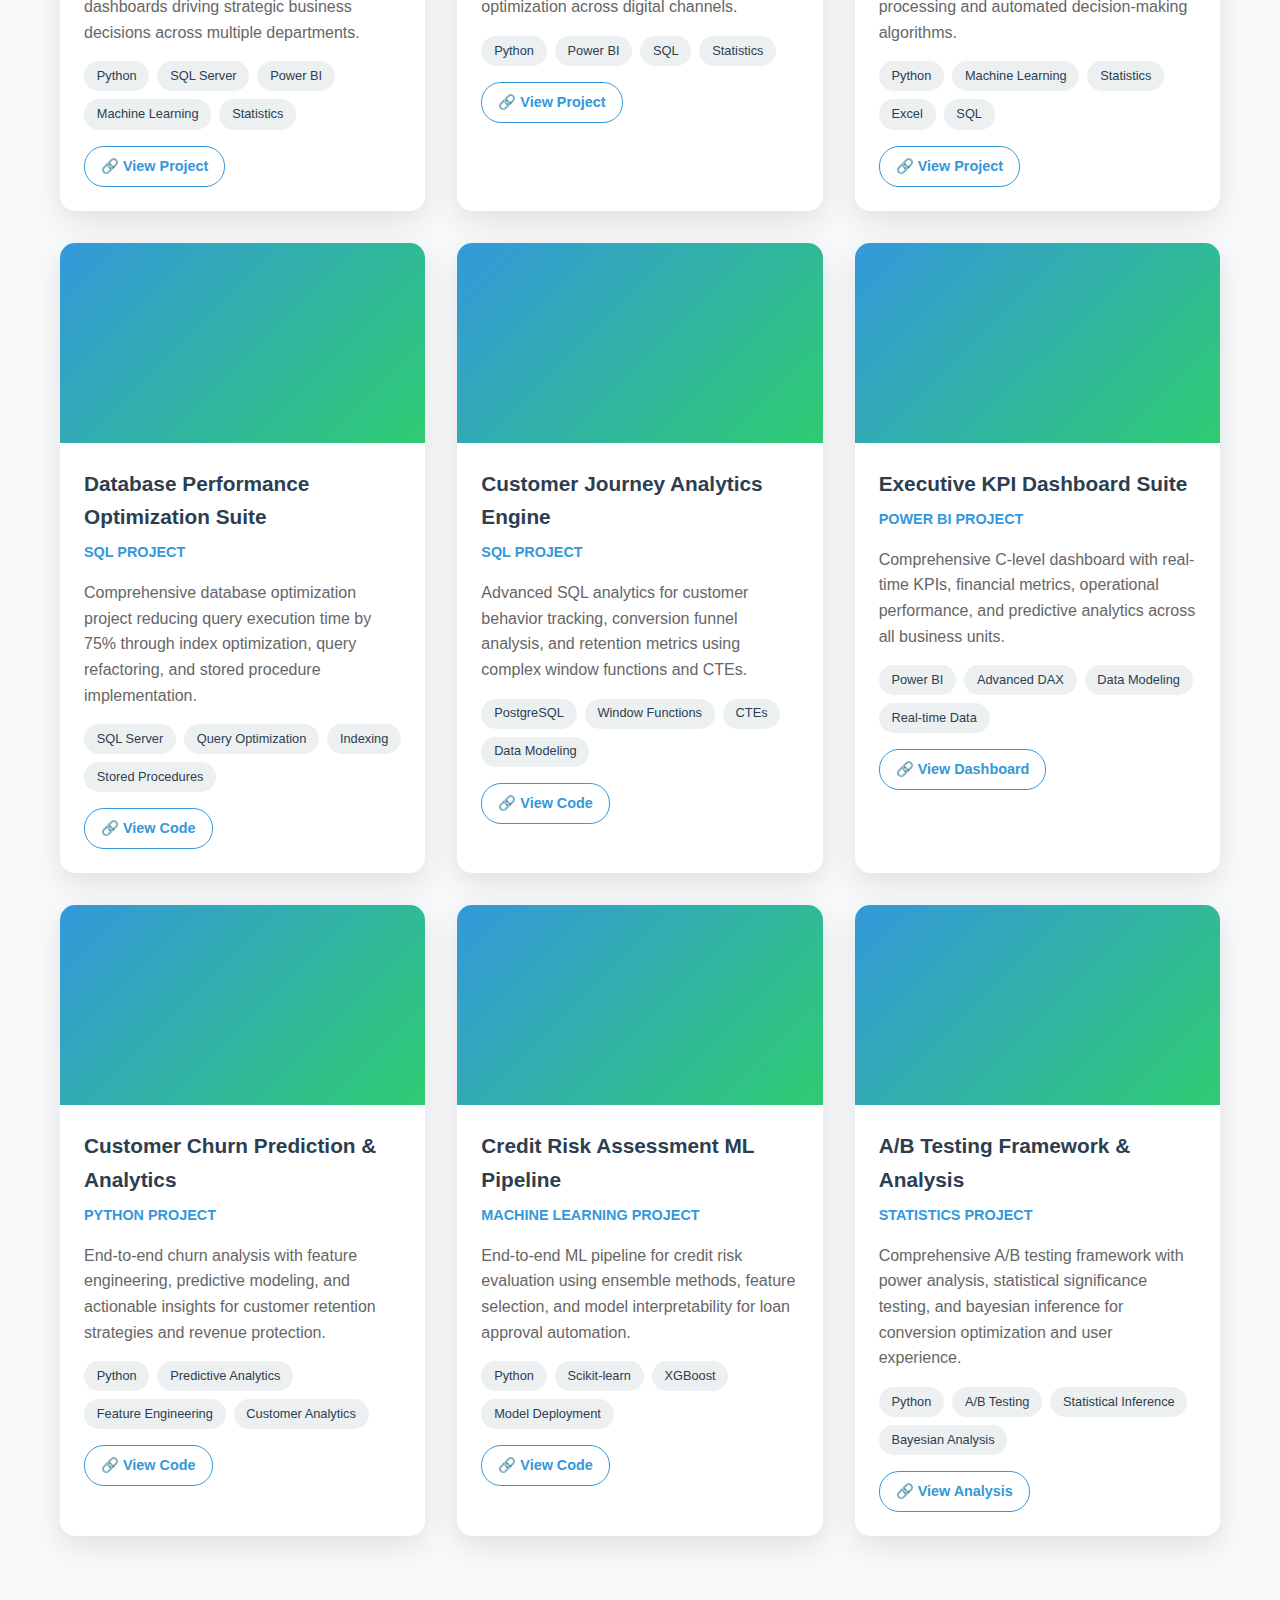
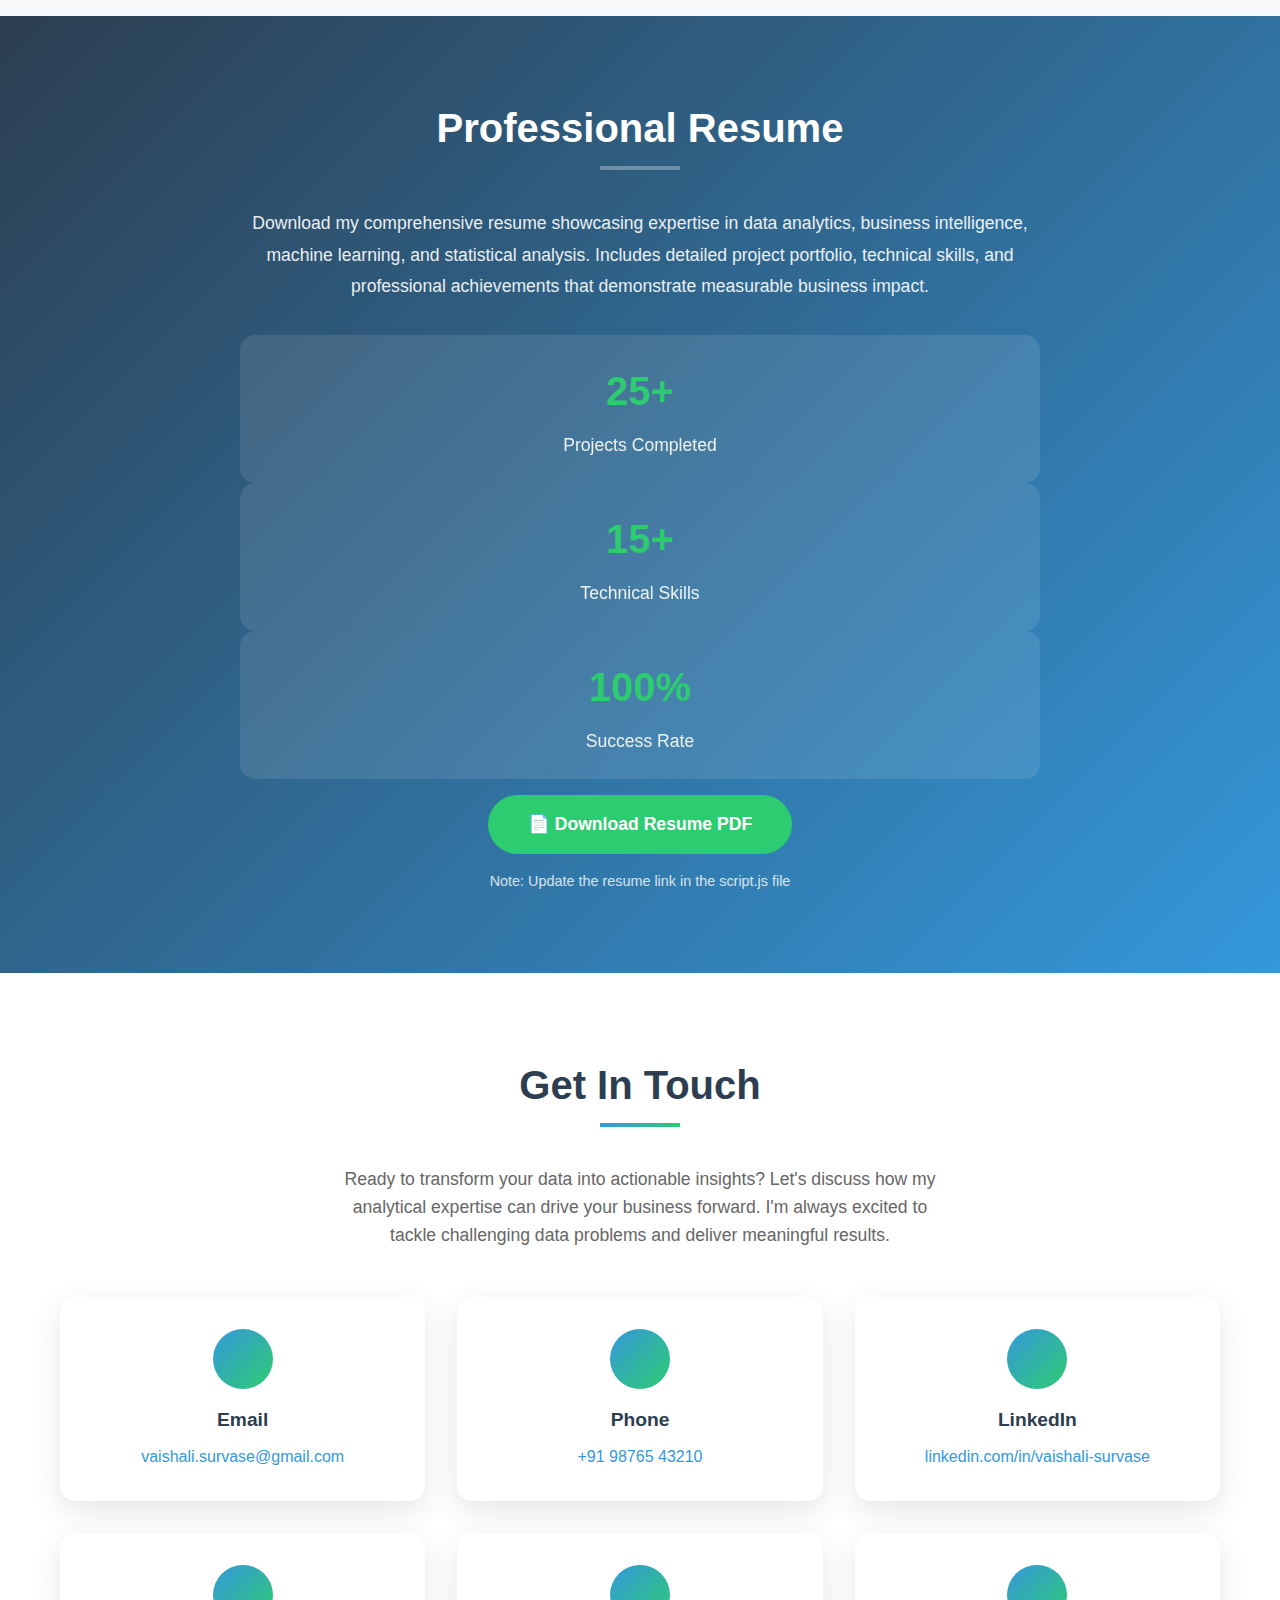
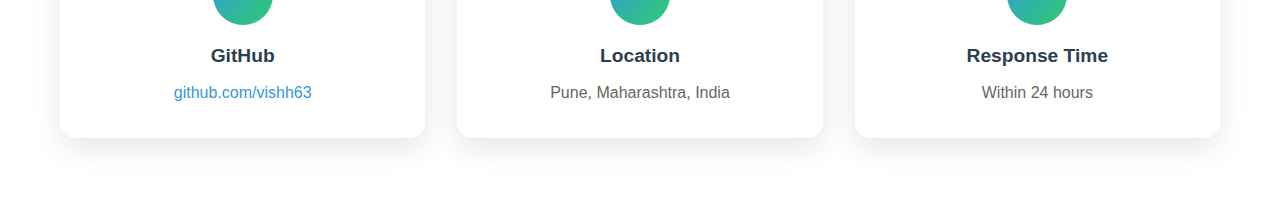
<file: portfolio_html2.html>
<!DOCTYPE html>
<html lang="en">
<head>
    <meta charset="UTF-8">
    <meta name="viewport" content="width=device-width, initial-scale=1.0">
    <title>Vaishali Survase - Data Analyst Portfolio</title>
    <link rel="stylesheet" href="style.css">
</head>
<body>
    <!-- Header -->
    <header>
        <nav>
            <div class="logo">Vaishali Survase</div>
            <ul class="nav-links">
                <li><a href="#home" onclick="scrollToSection('home')">Home</a></li>
                <li><a href="#about" onclick="scrollToSection('about')">About</a></li>
                <li><a href="#skills" onclick="scrollToSection('skills')">Skills</a></li>
                <li><a href="#projects" onclick="scrollToSection('projects')">Projects</a></li>
                <li><a href="#resume" onclick="scrollToSection('resume')">Resume</a></li>
                <li><a href="#contact" onclick="scrollToSection('contact')">Contact</a></li>
            </ul>
        </nav>
    </header>

    <!-- Hero Section -->
    <section id="home" class="hero">
        <div class="container">
            <div class="hero-content">
                <div class="hero-text">
                    <div class="greeting">Hello, I'm</div>
                    <h1>Vaishali Survase</h1>
                    <h2 class="typing-text">Data Analyst & BI Expert</h2>
                    <p>Transforming complex datasets into actionable business insights through advanced analytics, machine learning, and compelling data visualizations. Specialized in SQL, Python, Power BI, and statistical modeling to drive data-driven decision making.</p>
                    <div class="cta-buttons">
                        <a href="#projects" class="btn btn-primary" onclick="scrollToSection('projects')">View My Work</a>
                        <a href="#resume" class="btn btn-secondary" onclick="scrollToSection('resume')">Download Resume</a>
                    </div>
                </div>
                <div class="hero-image">
                    <div class="profile-img" id="profileImg" onclick="document.getElementById('imageInput').click()">
                        <div class="upload-placeholder">
                            <div class="upload-icon"></div>
                            <div class="upload-text">Click to upload photo</div>
                        </div>
                    </div>
                    <input type="file" id="imageInput" accept="image/*" style="display: none;">
                </div>
            </div>
        </div>
    </section>

    <!-- About Section -->
    <section id="about" class="section-alt">
        <div class="container">
            <h2 class="section-title">About Me</h2>
            <div style="max-width: 800px; margin: 0 auto; text-align: center; font-size: 1.1rem; line-height: 1.8; color: #555;">
                <p>I'm a passionate Data Analyst with a proven track record of transforming raw data into strategic business insights. With expertise spanning across SQL database management, Python analytics, Power BI dashboard development, and advanced Excel modeling, I bridge the gap between complex data and actionable business intelligence.</p>
                <br>
                <p>My analytical approach combines statistical rigor with creative problem-solving, enabling organizations to uncover hidden patterns, predict trends, and make confident data-driven decisions that drive growth and operational excellence.</p>
            </div>
        </div>
    </section>

    <!-- Skills Section -->
    <section id="skills">
        <div class="container">
            <h2 class="section-title">Core Competencies</h2>
            <div class="skills-grid">
                <div class="skill-card" data-skill="sql" onclick="filterBySkill('sql')">
                    <div class="skill-icon"></div>
                    <h3>SQL & Database Management</h3>
                    <p>Advanced querying, performance optimization, stored procedures, and database design across MySQL, PostgreSQL, and SQL Server environments</p>
                </div>
                <div class="skill-card" data-skill="powerbi" onclick="filterBySkill('powerbi')">
                    <div class="skill-icon"></div>
                    <h3>Power BI & Data Visualization</h3>
                    <p>Interactive dashboards, advanced DAX functions, data modeling, and compelling business intelligence reports for executive decision-making</p>
                </div>
                <div class="skill-card" data-skill="python" onclick="filterBySkill('python')">
                    <div class="skill-icon"></div>
                    <h3>Python Data Analytics</h3>
                    <p>Pandas, NumPy, Matplotlib, Seaborn for comprehensive data manipulation, statistical analysis, and predictive modeling</p>
                </div>
                <div class="skill-card" data-skill="excel" onclick="filterBySkill('excel')">
                    <div class="skill-icon"></div>
                    <h3>Advanced Excel & Financial Modeling</h3>
                    <p>Complex formulas, dynamic pivot tables, VBA automation, and sophisticated financial models for business forecasting</p>
                </div>
                <div class="skill-card" data-skill="ml" onclick="filterBySkill('ml')">
                    <div class="skill-icon"></div>
                    <h3>Machine Learning & AI</h3>
                    <p>Predictive modeling, classification algorithms, clustering analysis, and ML pipeline development using scikit-learn and TensorFlow</p>
                </div>
                <div class="skill-card" data-skill="statistics" onclick="filterBySkill('statistics')">
                    <div class="skill-icon"></div>
                    <h3>Statistical Analysis & Research</h3>
                    <p>Hypothesis testing, regression analysis, A/B testing, and statistical inference for evidence-based business strategies</p>
                </div>
            </div>
        </div>
    </section>

    <!-- Projects Section -->
    <section id="projects" class="section-alt">
        <div class="container">
            <h2 class="section-title">Featured Projects</h2>
            
            <div class="projects-filter">
                <button class="filter-btn active" data-filter="all">All Projects</button>
                <button class="filter-btn" data-filter="major">Major Projects</button>
                <button class="filter-btn" data-filter="sql">SQL</button>
                <button class="filter-btn" data-filter="powerbi">Power BI</button>
                <button class="filter-btn" data-filter="python">Python</button>
                <button class="filter-btn" data-filter="excel">Excel</button>
                <button class="filter-btn" data-filter="ml">Machine Learning</button>
                <button class="filter-btn" data-filter="statistics">Statistics</button>
            </div>

            <div class="projects-grid" id="projectsGrid">
                <!-- Major Projects -->
                <div class="project-card" data-categories="major,python,sql,powerbi,ml,statistics">
                    <div class="project-img"></div>
                    <div class="project-content">
                        <h3 class="project-title">Enterprise Customer Analytics & BI Platform</h3>
                        <div class="project-category">Major Project</div>
                        <p class="project-desc">Comprehensive end-to-end analytics platform integrating customer segmentation, predictive modeling, and real-time executive dashboards driving strategic business decisions across multiple departments.</p>
                        <div class="project-tech">
                            <span class="tech-tag">Python</span>
                            <span class="tech-tag">SQL Server</span>
                            <span class="tech-tag">Power BI</span>
                            <span class="tech-tag">Machine Learning</span>
                            <span class="tech-tag">Statistics</span>
                        </div>
                        <div class="project-links">
                            <a href="https://github.com/vishh63" target="_blank" class="project-link">🔗 View Project</a>
                        </div>
                    </div>
                </div>

                <div class="project-card" data-categories="major,python,powerbi,sql,statistics">
                    <div class="project-img"></div>
                    <div class="project-content">
                        <h3 class="project-title">Marketing Intelligence & Attribution Platform</h3>
                        <div class="project-category">Major Project</div>
                        <p class="project-desc">Multi-channel marketing analytics platform with advanced attribution modeling, campaign performance tracking, and ROI optimization across digital channels.</p>
                        <div class="project-tech">
                            <span class="tech-tag">Python</span>
                            <span class="tech-tag">Power BI</span>
                            <span class="tech-tag">SQL</span>
                            <span class="tech-tag">Statistics</span>
                        </div>
                        <div class="project-links">
                            <a href="https://github.com/vishh63" target="_blank" class="project-link">🔗 View Project</a>
                        </div>
                    </div>
                </div>

                <div class="project-card" data-categories="major,python,ml,statistics,excel,sql">
                    <div class="project-img"></div>
                    <div class="project-content">
                        <h3 class="project-title">AI-Powered Financial Risk Assessment System</h3>
                        <div class="project-category">Major Project</div>
                        <p class="project-desc">Advanced machine learning system for credit risk assessment and loan default prediction, incorporating real-time data processing and automated decision-making algorithms.</p>
                        <div class="project-tech">
                            <span class="tech-tag">Python</span>
                            <span class="tech-tag">Machine Learning</span>
                            <span class="tech-tag">Statistics</span>
                            <span class="tech-tag">Excel</span>
                            <span class="tech-tag">SQL</span>
                        </div>
                        <div class="project-links">
                            <a href="https://github.com/vishh63" target="_blank" class="project-link">🔗 View Project</a>
                        </div>
                    </div>
                </div>

                <!-- SQL Projects -->
                <div class="project-card" data-categories="sql">
                    <div class="project-img"></div>
                    <div class="project-content">
                        <h3 class="project-title">Database Performance Optimization Suite</h3>
                        <div class="project-category">SQL Project</div>
                        <p class="project-desc">Comprehensive database optimization project reducing query execution time by 75% through index optimization, query refactoring, and stored procedure implementation.</p>
                        <div class="project-tech">
                            <span class="tech-tag">SQL Server</span>
                            <span class="tech-tag">Query Optimization</span>
                            <span class="tech-tag">Indexing</span>
                            <span class="tech-tag">Stored Procedures</span>
                        </div>
                        <div class="project-links">
                            <a href="https://github.com/vishh63" target="_blank" class="project-link">🔗 View Code</a>
                        </div>
                    </div>
                </div>

                <div class="project-card" data-categories="sql,statistics">
                    <div class="project-img"></div>
                    <div class="project-content">
                        <h3 class="project-title">Customer Journey Analytics Engine</h3>
                        <div class="project-category">SQL Project</div>
                        <p class="project-desc">Advanced SQL analytics for customer behavior tracking, conversion funnel analysis, and retention metrics using complex window functions and CTEs.</p>
                        <div class="project-tech">
                            <span class="tech-tag">PostgreSQL</span>
                            <span class="tech-tag">Window Functions</span>
                            <span class="tech-tag">CTEs</span>
                            <span class="tech-tag">Data Modeling</span>
                        </div>
                        <div class="project-links">
                            <a href="https://github.com/vishh63" target="_blank" class="project-link">🔗 View Code</a>
                        </div>
                    </div>
                </div>

                <!-- Power BI Projects -->
                <div class="project-card" data-categories="powerbi,sql">
                    <div class="project-img"></div>
                    <div class="project-content">
                        <h3 class="project-title">Executive KPI Dashboard Suite</h3>
                        <div class="project-category">Power BI Project</div>
                        <p class="project-desc">Comprehensive C-level dashboard with real-time KPIs, financial metrics, operational performance, and predictive analytics across all business units.</p>
                        <div class="project-tech">
                            <span class="tech-tag">Power BI</span>
                            <span class="tech-tag">Advanced DAX</span>
                            <span class="tech-tag">Data Modeling</span>
                            <span class="tech-tag">Real-time Data</span>
                        </div>
                        <div class="project-links">
                            <a href="https://github.com/vishh63" target="_blank" class="project-link">🔗 View Dashboard</a>
                        </div>
                    </div>
                </div>

                <!-- Python Projects -->
                <div class="project-card" data-categories="python,ml">
                    <div class="project-img"></div>
                    <div class="project-content">
                        <h3 class="project-title">Customer Churn Prediction & Analytics</h3>
                        <div class="project-category">Python Project</div>
                        <p class="project-desc">End-to-end churn analysis with feature engineering, predictive modeling, and actionable insights for customer retention strategies and revenue protection.</p>
                        <div class="project-tech">
                            <span class="tech-tag">Python</span>
                            <span class="tech-tag">Predictive Analytics</span>
                            <span class="tech-tag">Feature Engineering</span>
                            <span class="tech-tag">Customer Analytics</span>
                        </div>
                        <div class="project-links">
                            <a href="https://github.com/vishh63" target="_blank" class="project-link">🔗 View Code</a>
                        </div>
                    </div>
                </div>

                <!-- Machine Learning Projects -->
                <div class="project-card" data-categories="ml,python,statistics">
                    <div class="project-img"></div>
                    <div class="project-content">
                        <h3 class="project-title">Credit Risk Assessment ML Pipeline</h3>
                        <div class="project-category">Machine Learning Project</div>
                        <p class="project-desc">End-to-end ML pipeline for credit risk evaluation using ensemble methods, feature selection, and model interpretability for loan approval automation.</p>
                        <div class="project-tech">
                            <span class="tech-tag">Python</span>
                            <span class="tech-tag">Scikit-learn</span>
                            <span class="tech-tag">XGBoost</span>
                            <span class="tech-tag">Model Deployment</span>
                        </div>
                        <div class="project-links">
                            <a href="https://github.com/vishh63" target="_blank" class="project-link">🔗 View Code</a>
                        </div>
                    </div>
                </div>

                <!-- Statistics Projects -->
                <div class="project-card" data-categories="statistics,python">
                    <div class="project-img"></div>
                    <div class="project-content">
                        <h3 class="project-title">A/B Testing Framework & Analysis</h3>
                        <div class="project-category">Statistics Project</div>
                        <p class="project-desc">Comprehensive A/B testing framework with power analysis, statistical significance testing, and bayesian inference for conversion optimization and user experience.</p>
                        <div class="project-tech">
                            <span class="tech-tag">Python</span>
                            <span class="tech-tag">A/B Testing</span>
                            <span class="tech-tag">Statistical Inference</span>
                            <span class="tech-tag">Bayesian Analysis</span>
                        </div>
                        <div class="project-links">
                            <a href="https://github.com/vishh63" target="_blank" class="project-link">🔗 View Analysis</a>
                        </div>
                    </div>
                </div>
            </div>
        </div>
    </section>

    <!-- Resume Section -->
    <section id="resume" class="resume-section">
        <div class="container">
            <h2 class="section-title">Professional Resume</h2>
            <div class="resume-content">
                <p class="resume-description">
                    Download my comprehensive resume showcasing expertise in data analytics, business intelligence, 
                    machine learning, and statistical analysis. Includes detailed project portfolio, technical skills, 
                    and professional achievements that demonstrate measurable business impact.
                </p>
                    <div class="highlight-item">
                        <span class="highlight-number">25+</span>
                        <span class="highlight-text">Projects Completed</span>
                    </div>
                    <div class="highlight-item">
                        <span class="highlight-number">15+</span>
                        <span class="highlight-text">Technical Skills</span>
                    </div>
                    <div class="highlight-item">
                        <span class="highlight-number">100%</span>
                        <span class="highlight-text">Success Rate</span>
                    </div>
                </div>

                <!-- Replace this href with your actual resume link -->
                <a href="https://drive.google.com/file/d/YOUR_RESUME_FILE_ID/view" target="_blank" class="download-resume" id="resumeLink">
                    📄 Download Resume PDF
                </a>
                <p style="margin-top: 1rem; font-size: 0.9rem; opacity: 0.8;">
                    Note: Update the resume link in the script.js file
                </p>
            </div>
        </div>
    </section>

    <!-- Contact Section -->
    <section id="contact">
        <div class="container">
            <h2 class="section-title">Get In Touch</h2>
            <p style="text-align: center; font-size: 1.1rem; color: #666; margin-bottom: 3rem; max-width: 600px; margin-left: auto; margin-right: auto;">
                Ready to transform your data into actionable insights? Let's discuss how my analytical expertise can drive your business forward. I'm always excited to tackle challenging data problems and deliver meaningful results.
            </p>
            
            <div class="contact-info">
                <div class="contact-item">
                    <div class="contact-icon"></div>
                    <h3>Email</h3>
                    <p><a href="mailto:vaishali.survase@gmail.com">vaishali.survase@gmail.com</a></p>
                </div>
                
                <div class="contact-item">
                    <div class="contact-icon"></div>
                    <h3>Phone</h3>
                    <p><a href="tel:+919876543210">+91 98765 43210</a></p>
                </div>
                
                <div class="contact-item">
                    <div class="contact-icon"></div>
                    <h3>LinkedIn</h3>
                    <p><a href="https://linkedin.com/in/vaishali-survase" target="_blank">linkedin.com/in/vaishali-survase</a></p>
                </div>
                
                <div class="contact-item">
                    <div class="contact-icon"></div>
                    <h3>GitHub</h3>
                    <p><a href="https://github.com/vishh63" target="_blank">github.com/vishh63</a></p>
                </div>
                
                <div class="contact-item">
                    <div class="contact-icon"></div>
                    <h3>Location</h3>
                    <p>Pune, Maharashtra, India</p>
                </div>
                
                <div class="contact-item">
                    <div class="contact-icon"></div>
                    <h3>Response Time</h3>
                    <p>Within 24 hours</p>
                </div>
            </div>
        </div>
    </section>

    <!-- Scroll to top button -->
    <button class="scroll-top" id="scrollTop">↑</button>

    <!-- Load JavaScript -->
    <script src="script.js"></script>
</body>
</html>
</file>
<file: style.css>
* {
    margin: 0;
    padding: 0;
    box-sizing: border-box;
}

body {
    font-family: 'Arial', sans-serif;
    line-height: 1.6;
    color: #333;
    overflow-x: hidden;
}

.container {
    max-width: 1200px;
    margin: 0 auto;
    padding: 0 20px;
}

/* Header */
header {
    background: rgba(255, 255, 255, 0.95);
    backdrop-filter: blur(10px);
    position: fixed;
    width: 100%;
    top: 0;
    z-index: 1000;
    box-shadow: 0 4px 15px rgba(0, 0, 0, 0.1);
}

nav {
    display: flex;
    justify-content: space-between;
    align-items: center;
    padding: 1rem 2rem;
}

.logo {
    font-size: 1.5rem;
    font-weight: bold;
    color: #2c3e50;
}

.nav-links {
    display: flex;
    list-style: none;
    gap: 2rem;
}

.nav-links a {
    text-decoration: none;
    color: #333;
    font-weight: 500;
    transition: color 0.3s ease;
}

.nav-links a:hover {
    color: #3498db;
}

/* Hero Section */
.hero {
    min-height: 100vh;
    background: linear-gradient(135deg, rgba(52, 152, 219, 0.9), rgba(46, 204, 113, 0.9)), 
                url('data:image/svg+xml,<svg xmlns="http://www.w3.org/2000/svg" viewBox="0 0 1200 600"><defs><pattern id="grid" width="40" height="40" patternUnits="userSpaceOnUse"><path d="M 40 0 L 0 0 0 40" fill="none" stroke="rgba(255,255,255,0.1)" stroke-width="1"/></pattern></defs><rect width="100%" height="100%" fill="url(%23grid)"/><circle cx="100" cy="100" r="2" fill="rgba(255,255,255,0.3)"/><circle cx="300" cy="200" r="1.5" fill="rgba(255,255,255,0.2)"/><circle cx="500" cy="150" r="1" fill="rgba(255,255,255,0.3)"/><circle cx="800" cy="250" r="2" fill="rgba(255,255,255,0.2)"/><circle cx="1000" cy="180" r="1.5" fill="rgba(255,255,255,0.3)"/><path d="M50,300 Q200,200 350,300 T650,300" stroke="rgba(255,255,255,0.2)" stroke-width="2" fill="none"/><path d="M100,400 L200,350 L300,400 L400,320" stroke="rgba(255,255,255,0.15)" stroke-width="2" fill="none"/></svg>');
    background-size: cover;
    background-position: center;
    display: flex;
    align-items: center;
    color: white;
    position: relative;
}

.hero::before {
    content: '';
    position: absolute;
    top: 0;
    left: 0;
    right: 0;
    bottom: 0;
    background: linear-gradient(45deg, rgba(52, 152, 219, 0.1), rgba(46, 204, 113, 0.1));
    z-index: 1;
}

.hero-content {
    position: relative;
    z-index: 2;
    display: grid;
    grid-template-columns: 1fr 1fr;
    gap: 4rem;
    align-items: center;
    width: 100%;
}

.hero-text {
    animation: fadeInLeft 1s ease;
}

.hero-image {
    display: flex;
    justify-content: center;
    animation: fadeInRight 1s ease;
}

/* Profile Image with Upload Functionality */
.profile-img {
    width: 280px;
    height: 280px;
    border-radius: 50%;
    border: 6px solid rgba(255, 255, 255, 0.3);
    cursor: pointer;
    transition: all 0.3s ease;
    background-size: cover;
    background-position: center;
    background-color: rgba(255, 255, 255, 0.1);
    position: relative;
    overflow: hidden;
    display: flex;
    align-items: center;
    justify-content: center;
}

.profile-img.has-image {
    background-color: transparent;
}

.upload-placeholder {
    display: flex;
    flex-direction: column;
    align-items: center;
    justify-content: center;
    text-align: center;
    opacity: 0.8;
    transition: all 0.3s ease;
}

.upload-icon {
    font-size: 3rem;
    margin-bottom: 1rem;
}

.upload-text {
    font-size: 1rem;
    font-weight: 500;
}

.profile-img:hover {
    transform: scale(1.05);
    border-color: rgba(255, 255, 255, 0.6);
}

.profile-img:hover .upload-placeholder {
    opacity: 1;
}

.profile-img.has-image .upload-placeholder {
    display: none;
}

.profile-img::after {
    content: '';
    position: absolute;
    bottom: 0;
    left: 0;
    right: 0;
    background: rgba(0, 0, 0, 0.7);
    color: white;
    padding: 10px;
    text-align: center;
    font-size: 0.9rem;
    opacity: 0;
    transition: opacity 0.3s ease;
}

.profile-img.has-image::after {
    content: '📸 Click to change photo';
}

.profile-img.has-image:hover::after {
    opacity: 1;
}

.greeting {
    font-size: 1.5rem;
    margin-bottom: 1rem;
    color: rgba(255, 255, 255, 0.9);
}

.hero h1 {
    font-size: 3.5rem;
    margin-bottom: 1rem;
    font-weight: 700;
}

.hero h2 {
    font-size: 1.8rem;
    margin-bottom: 2rem;
    color: rgba(255, 255, 255, 0.9);
    font-weight: 400;
}

.typing-text {
    display: inline-block;
    border-right: 2px solid white;
    animation: typing 4s steps(40) infinite, blink 1s infinite;
}

@keyframes typing {
    0%, 20% { width: 0; }
    50%, 70% { width: 100%; }
    90%, 100% { width: 0; }
}

@keyframes blink {
    50% { border-color: transparent; }
}

.hero p {
    font-size: 1.2rem;
    margin-bottom: 2rem;
    color: rgba(255, 255, 255, 0.8);
    line-height: 1.8;
}

.cta-buttons {
    display: flex;
    gap: 1rem;
    flex-wrap: wrap;
}

.btn {
    padding: 15px 35px;
    border: none;
    border-radius: 50px;
    cursor: pointer;
    font-size: 1rem;
    font-weight: 600;
    text-decoration: none;
    transition: all 0.3s ease;
    display: inline-block;
}

.btn-primary {
    background: rgba(255, 255, 255, 0.2);
    color: white;
    border: 2px solid rgba(255, 255, 255, 0.3);
}

.btn-primary:hover {
    background: white;
    color: #3498db;
    transform: translateY(-3px);
    box-shadow: 0 10px 20px rgba(0, 0, 0, 0.2);
}

.btn-secondary {
    background: transparent;
    color: white;
    border: 2px solid white;
}

.btn-secondary:hover {
    background: white;
    color: #3498db;
    transform: translateY(-3px);
    box-shadow: 0 10px 20px rgba(0, 0, 0, 0.2);
}

/* Sections */
section {
    padding: 80px 0;
    background: white;
}

.section-alt {
    background: #f8f9fa;
}

.section-title {
    text-align: center;
    font-size: 2.5rem;
    margin-bottom: 3rem;
    color: #2c3e50;
    position: relative;
}

.section-title::after {
    content: '';
    width: 80px;
    height: 4px;
    background: linear-gradient(135deg, #3498db, #2ecc71);
    position: absolute;
    bottom: -10px;
    left: 50%;
    transform: translateX(-50%);
}

/* Skills Grid */
.skills-grid {
    display: grid;
    grid-template-columns: repeat(auto-fit, minmax(250px, 1fr));
    gap: 2rem;
    margin-top: 3rem;
}

.skill-card {
    background: white;
    padding: 2rem;
    border-radius: 15px;
    box-shadow: 0 10px 30px rgba(0, 0, 0, 0.1);
    text-align: center;
    transition: transform 0.3s ease, box-shadow 0.3s ease;
    cursor: pointer;
}

.skill-card:hover {
    transform: translateY(-10px);
    box-shadow: 0 20px 40px rgba(0, 0, 0, 0.15);
}

.skill-icon {
    width: 80px;
    height: 80px;
    margin: 0 auto 1rem;
    background: linear-gradient(135deg, #3498db, #2ecc71);
    border-radius: 50%;
    display: flex;
    align-items: center;
    justify-content: center;
    font-size: 2rem;
    color: white;
}

.skill-card h3 {
    font-size: 1.3rem;
    margin-bottom: 1rem;
    color: #2c3e50;
}

.skill-card p {
    color: #666;
    line-height: 1.6;
}

/* Projects Section */
.projects-filter {
    display: flex;
    justify-content: center;
    gap: 1rem;
    margin-bottom: 3rem;
    flex-wrap: wrap;
}

.filter-btn {
    padding: 12px 25px;
    background: transparent;
    border: 2px solid #3498db;
    color: #3498db;
    border-radius: 25px;
    cursor: pointer;
    transition: all 0.3s ease;
    font-weight: 500;
    font-size: 0.9rem;
}

.filter-btn:hover, .filter-btn.active {
    background: #3498db;
    color: white;
    transform: translateY(-2px);
    box-shadow: 0 5px 15px rgba(52, 152, 219, 0.3);
}

.projects-grid {
    display: grid;
    grid-template-columns: repeat(auto-fit, minmax(350px, 1fr));
    gap: 2rem;
}

.project-card {
    background: white;
    border-radius: 15px;
    overflow: hidden;
    box-shadow: 0 10px 30px rgba(0, 0, 0, 0.1);
    transition: transform 0.3s ease, box-shadow 0.3s ease, opacity 0.3s ease;
}

.project-card:hover {
    transform: translateY(-10px);
    box-shadow: 0 20px 40px rgba(0, 0, 0, 0.15);
}

.project-card.hidden {
    display: none;
}

.project-img {
    width: 100%;
    height: 200px;
    background: linear-gradient(135deg, #3498db, #2ecc71);
    display: flex;
    align-items: center;
    justify-content: center;
    font-size: 3rem;
    color: white;
}

.project-content {
    padding: 1.5rem;
}

.project-title {
    font-size: 1.3rem;
    margin-bottom: 0.5rem;
    color: #2c3e50;
    font-weight: 600;
}

.project-category {
    color: #3498db;
    font-size: 0.9rem;
    font-weight: 600;
    margin-bottom: 1rem;
    text-transform: uppercase;
}

.project-desc {
    color: #666;
    margin-bottom: 1rem;
    line-height: 1.6;
}

.project-tech {
    display: flex;
    flex-wrap: wrap;
    gap: 0.5rem;
    margin-bottom: 1rem;
}

.tech-tag {
    background: #ecf0f1;
    color: #2c3e50;
    padding: 0.3rem 0.8rem;
    border-radius: 15px;
    font-size: 0.8rem;
    font-weight: 500;
}

.project-links {
    display: flex;
    gap: 1rem;
}

.project-link {
    color: #3498db;
    text-decoration: none;
    font-weight: 600;
    display: flex;
    align-items: center;
    gap: 0.5rem;
    transition: color 0.3s ease;
    padding: 8px 16px;
    border: 1px solid #3498db;
    border-radius: 20px;
    font-size: 0.9rem;
}

.project-link:hover {
    background: #3498db;
    color: white;
    transform: translateY(-2px);
}

/* Resume Section */
.resume-section {
    background: linear-gradient(135deg, #2c3e50, #3498db);
    color: white;
    text-align: center;
}

.resume-section .section-title {
    color: white;
}

.resume-section .section-title::after {
    background: rgba(255, 255, 255, 0.3);
}

.resume-content {
    max-width: 800px;
    margin: 0 auto;
}

.resume-highlights {
    display: grid;
    grid-template-columns: repeat(auto-fit, minmax(200px, 1fr));
    gap: 2rem;
    margin: 3rem 0;
}

.highlight-item {
    text-align: center;
    padding: 1.5rem;
    background: rgba(255, 255, 255, 0.1);
    border-radius: 15px;
    backdrop-filter: blur(10px);
}

.highlight-number {
    font-size: 2.5rem;
    font-weight: bold;
    display: block;
    margin-bottom: 0.5rem;
    color: #2ecc71;
}

.highlight-text {
    font-size: 1.1rem;
    opacity: 0.9;
}

.resume-description {
    font-size: 1.1rem;
    line-height: 1.8;
    margin-bottom: 2rem;
    opacity: 0.9;
}

.download-resume {
    background: #2ecc71;
    color: white;
    padding: 15px 40px;
    border: none;
    border-radius: 50px;
    font-size: 1.1rem;
    font-weight: 600;
    cursor: pointer;
    transition: all 0.3s ease;
    text-decoration: none;
    display: inline-block;
    margin-top: 1rem;
}

.download-resume:hover {
    background: #27ae60;
    transform: translateY(-3px);
    box-shadow: 0 10px 20px rgba(46, 204, 113, 0.3);
}

/* Contact Section */
.contact-info {
    display: grid;
    grid-template-columns: repeat(auto-fit, minmax(280px, 1fr));
    gap: 2rem;
    margin-top: 3rem;
}

.contact-item {
    text-align: center;
    padding: 2rem;
    background: white;
    border-radius: 15px;
    box-shadow: 0 10px 30px rgba(0, 0, 0, 0.1);
    transition: transform 0.3s ease;
}

.contact-item:hover {
    transform: translateY(-5px);
}

.contact-icon {
    width: 60px;
    height: 60px;
    margin: 0 auto 1rem;
    background: linear-gradient(135deg, #3498db, #2ecc71);
    border-radius: 50%;
    display: flex;
    align-items: center;
    justify-content: center;
    font-size: 1.5rem;
    color: white;
}

.contact-item h3 {
    font-size: 1.2rem;
    margin-bottom: 0.5rem;
    color: #2c3e50;
}

.contact-item p {
    color: #666;
    font-size: 1rem;
}

.contact-item a {
    color: #3498db;
    text-decoration: none;
    font-weight: 500;
    transition: color 0.3s ease;
}

.contact-item a:hover {
    color: #2ecc71;
}

/* Animations */
@keyframes fadeInLeft {
    from {
        opacity: 0;
        transform: translateX(-50px);
    }
    to {
        opacity: 1;
        transform: translateX(0);
    }
}

@keyframes fadeInRight {
    from {
        opacity: 0;
        transform: translateX(50px);
    }
    to {
        opacity: 1;
        transform: translateX(0);
    }
}

@keyframes fadeInUp {
    from {
        opacity: 0;
        transform: translateY(50px);
    }
    to {
        opacity: 1;
        transform: translateY(0);
    }
}

/* Scroll to top button */
.scroll-top {
    position: fixed;
    bottom: 30px;
    right: 30px;
    width: 50px;
    height: 50px;
    background: linear-gradient(135deg, #3498db, #2ecc71);
    color: white;
    border: none;
    border-radius: 50%;
    cursor: pointer;
    font-size: 1.2rem;
    opacity: 0;
    transition: all 0.3s ease;
    z-index: 1000;
}

.scroll-top.visible {
    opacity: 1;
}

.scroll-top:hover {
    transform: translateY(-3px);
}

/* Responsive */
@media (max-width: 768px) {
    .nav-links {
        display: none;
    }
    
    .hero-content {
        grid-template-columns: 1fr;
        text-align: center;
        gap: 2rem;
    }
    
    .hero h1 {
        font-size: 2.5rem;
    }
    
    .profile-img {
        width: 200px;
        height: 200px;
    }
    
    .projects-grid {
        grid-template-columns: 1fr;
    }
    
    .skills-grid {
        grid-template-columns: 1fr;
    }

    .resume-highlights {
        grid-template-columns: repeat(2, 1fr);
    }
}

@media (max-width: 480px) {
    .resume-highlights {
        grid-template-columns: 1fr;
    }

    .projects-filter {
        gap: 0.5rem;
    }

    .filter-btn {
        padding: 8px 16px;
        font-size: 0.8rem;
    }
}
</file>
